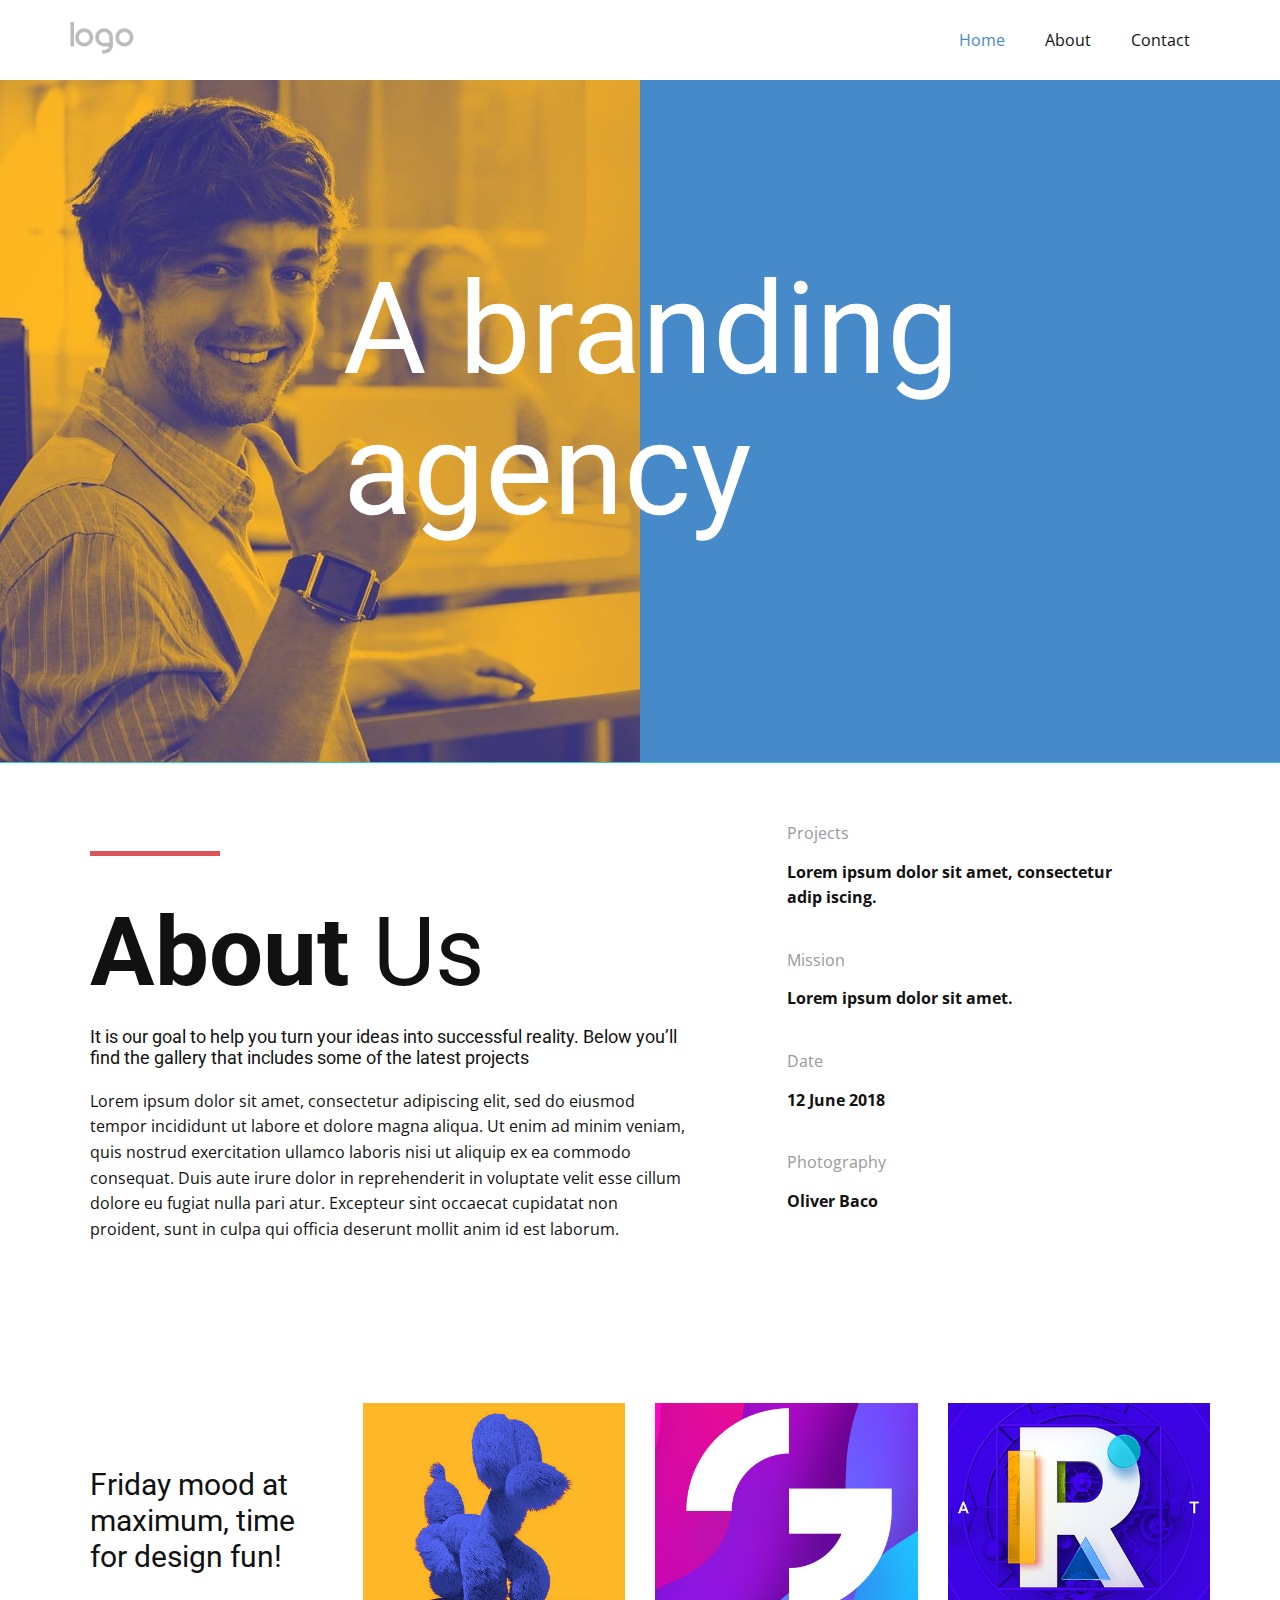
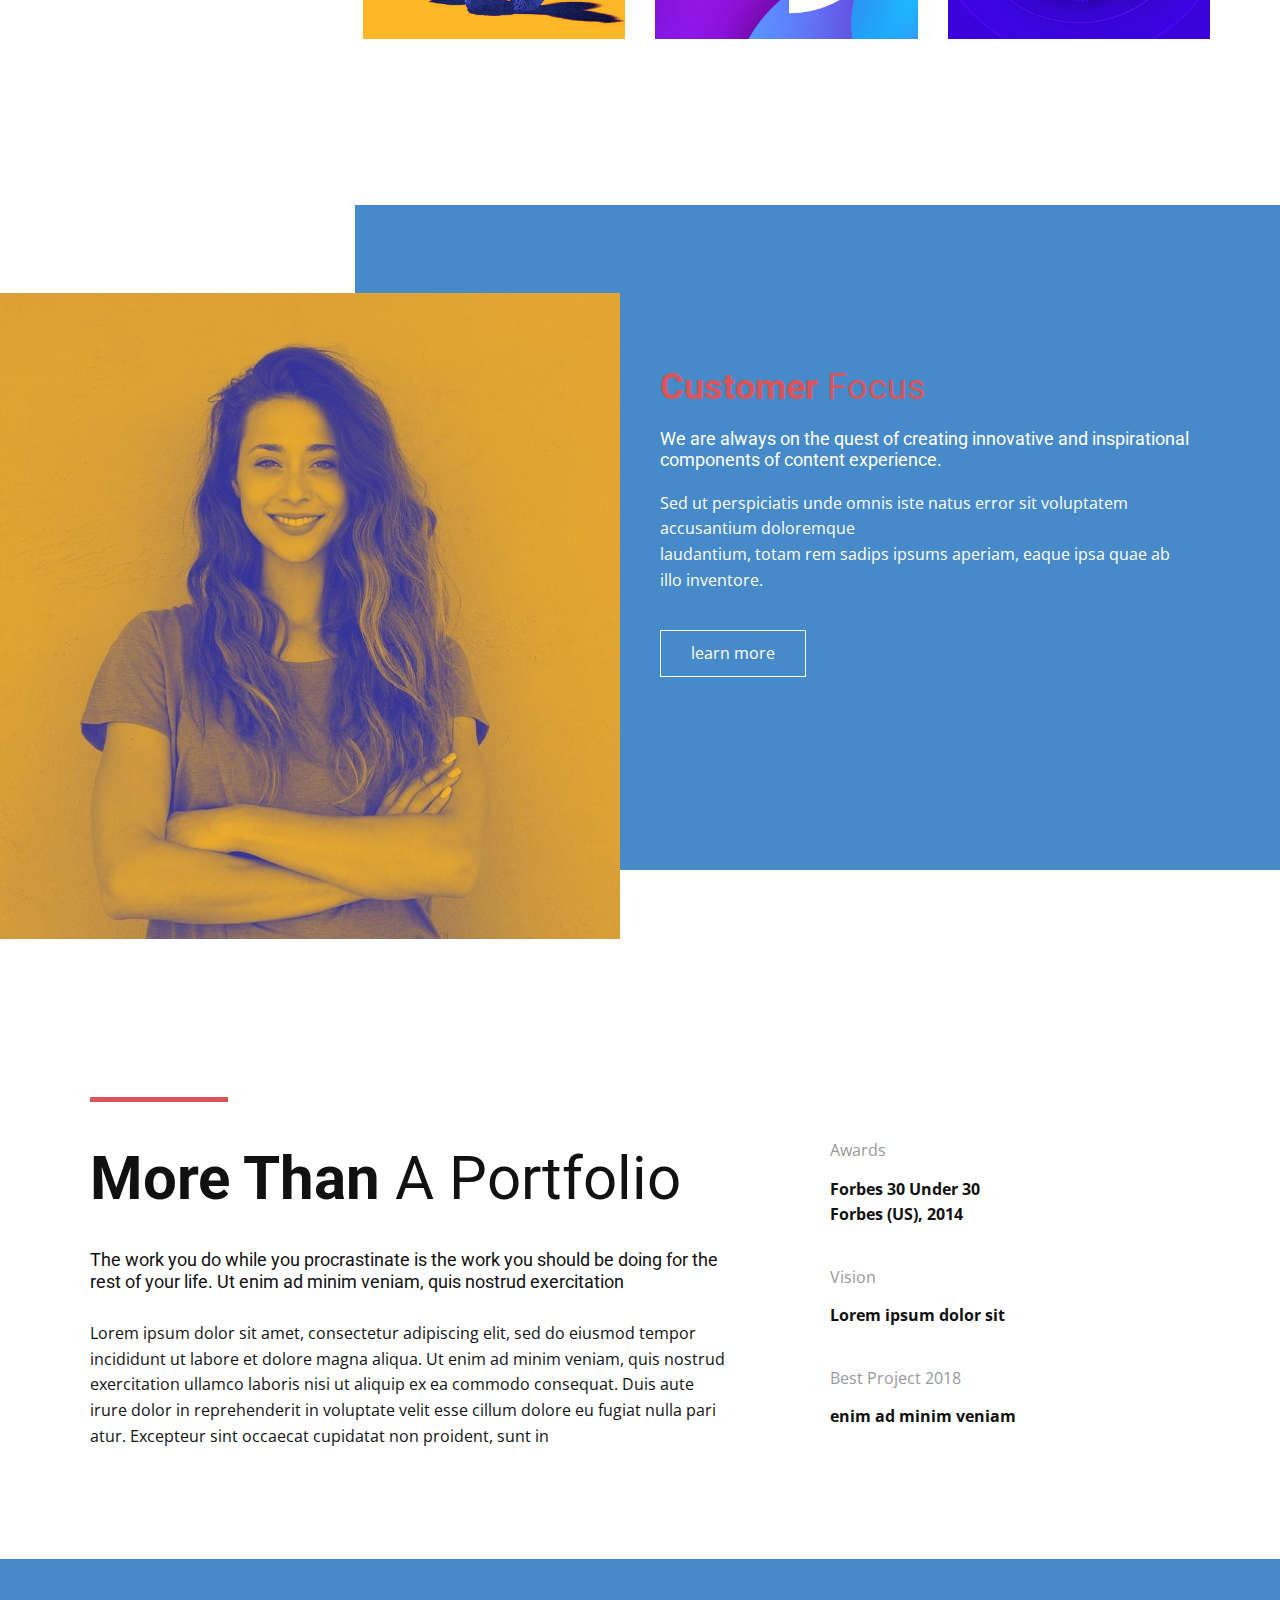
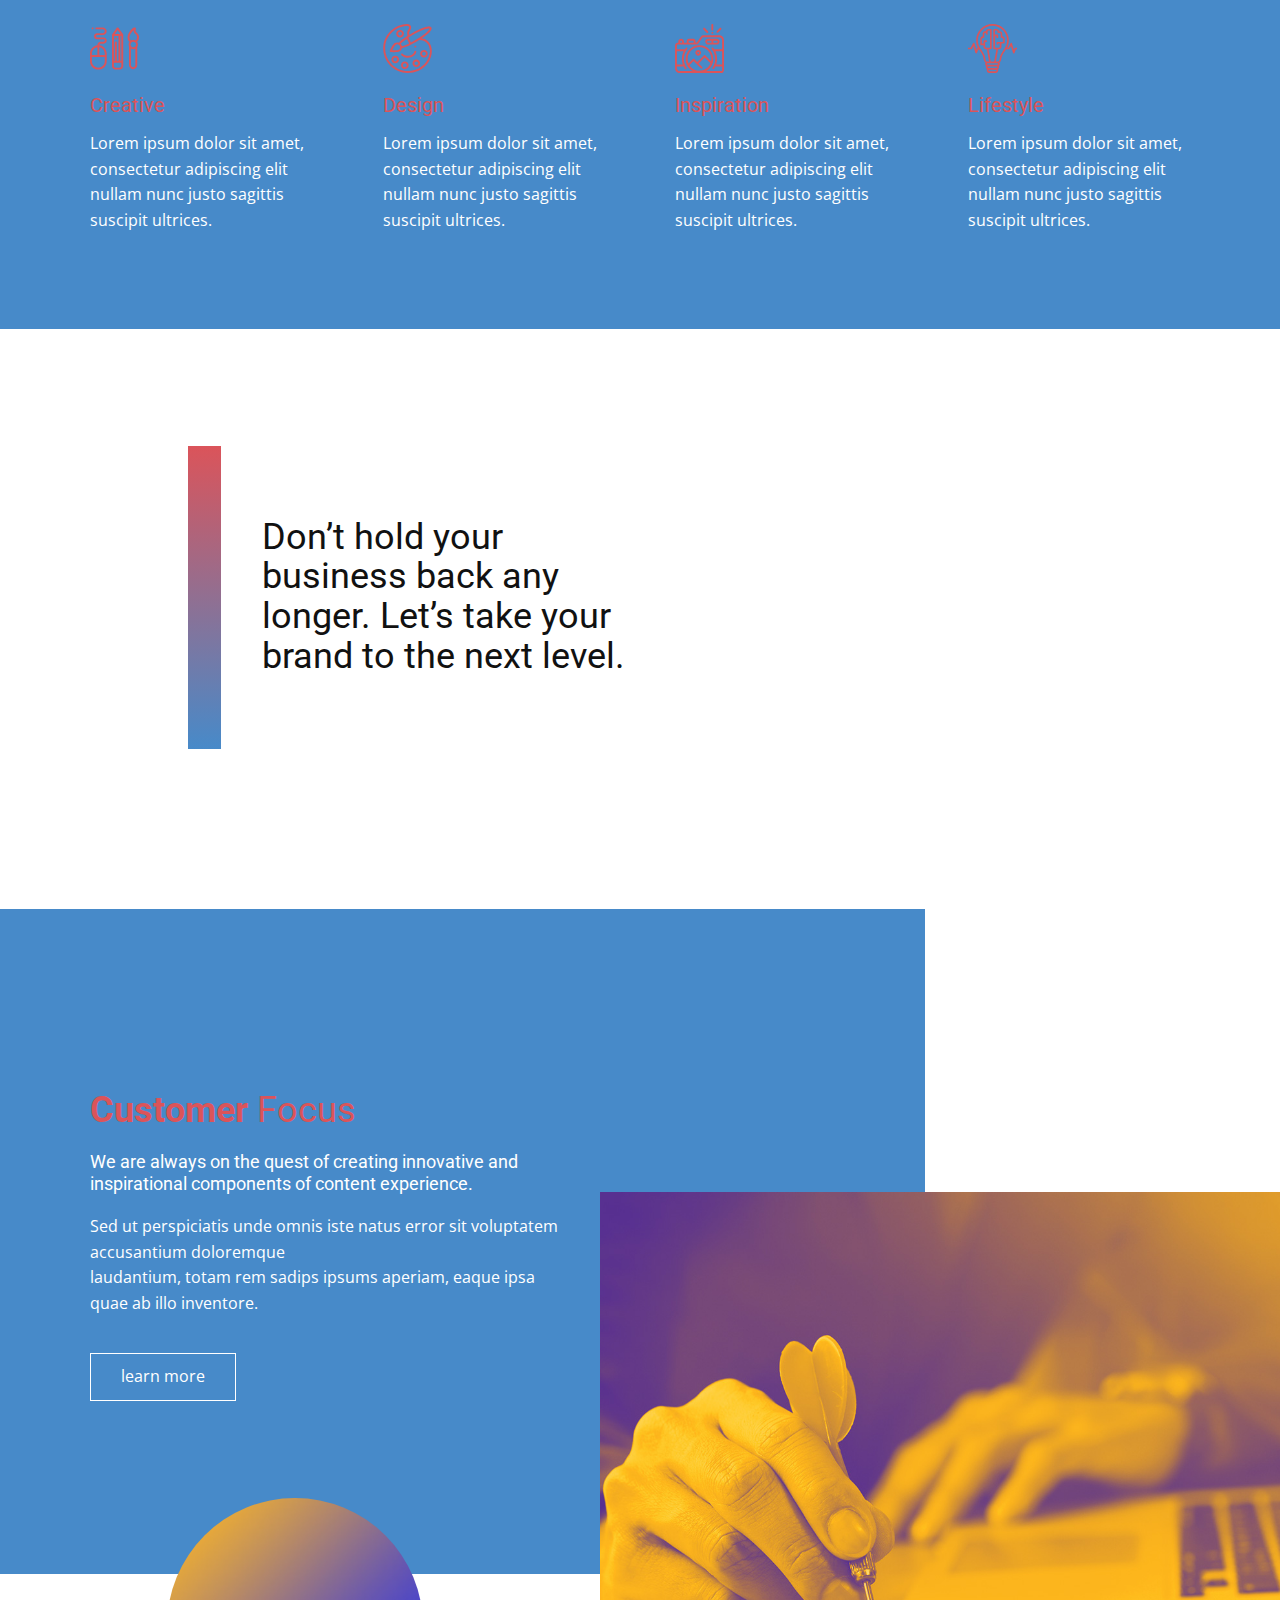
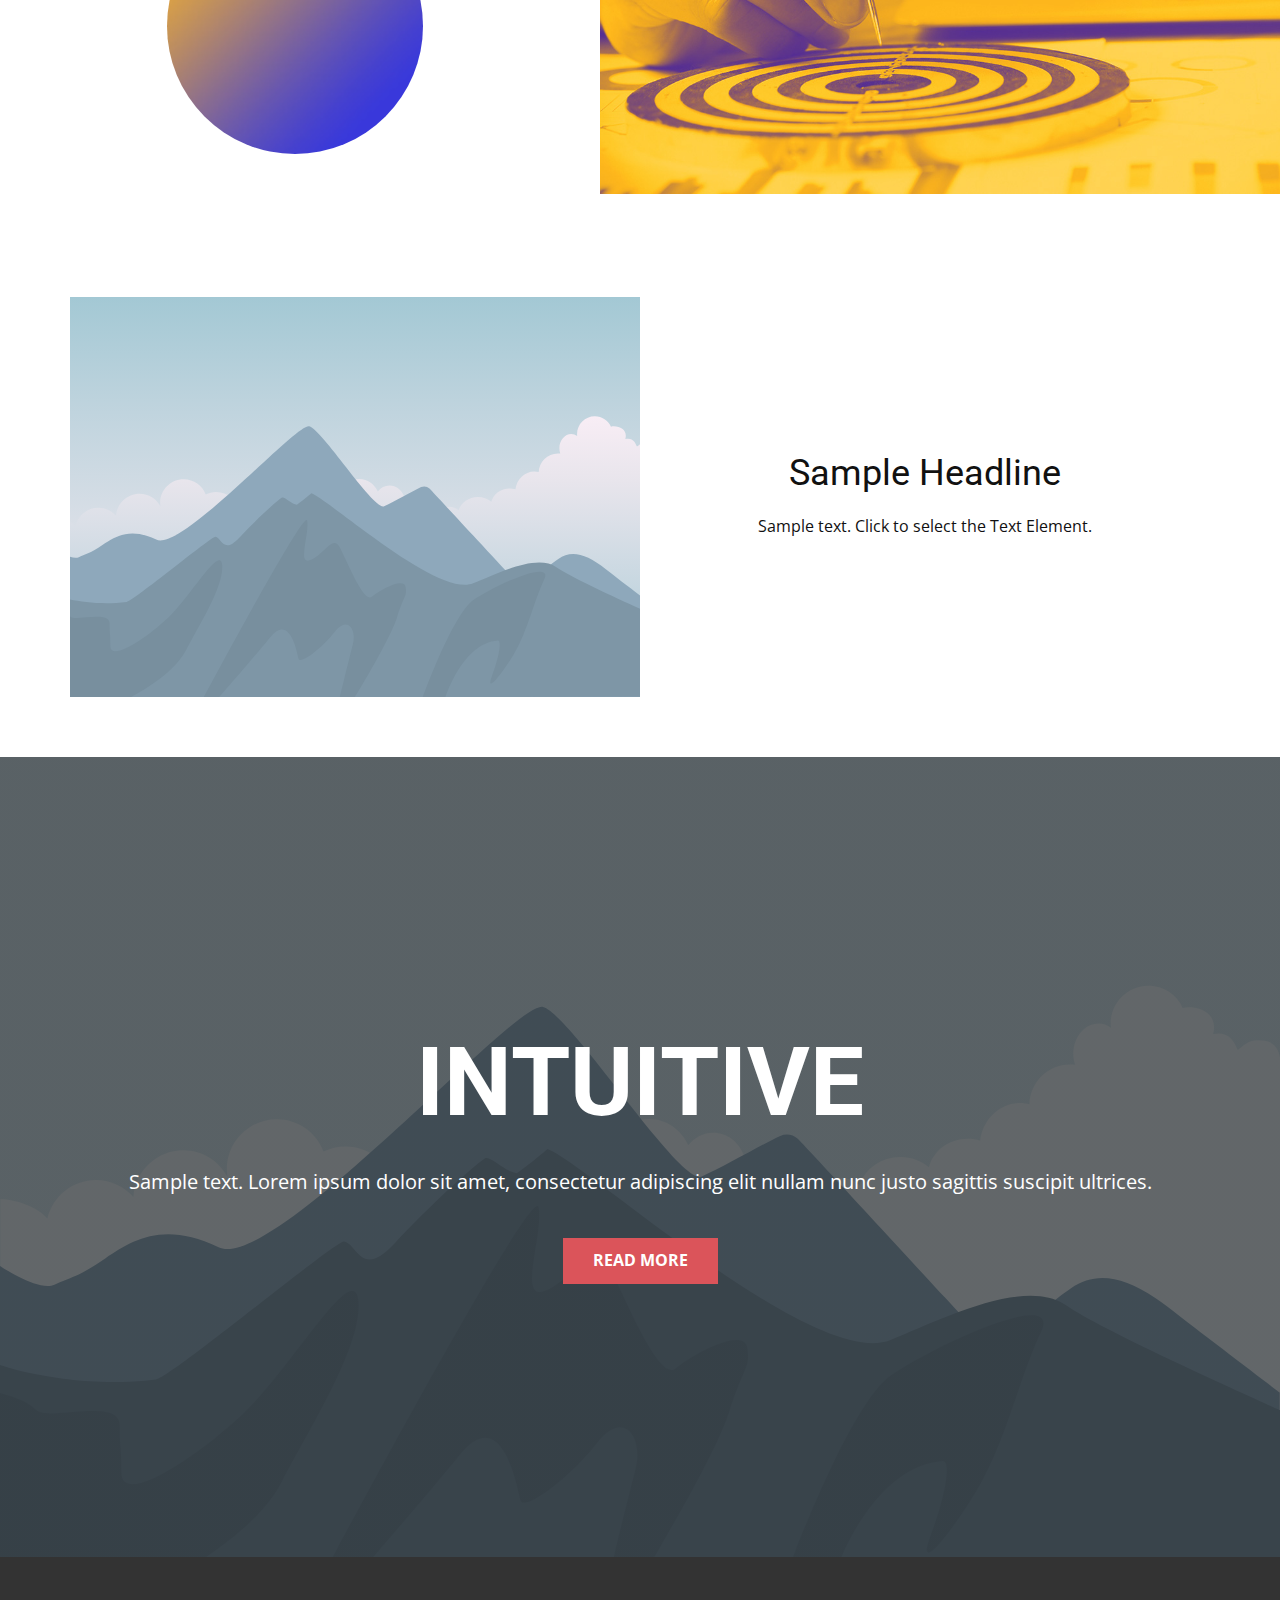
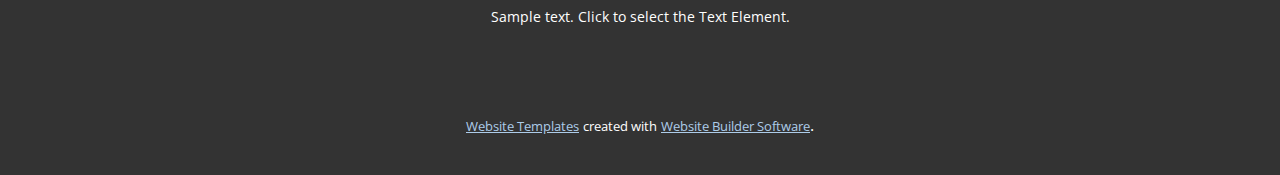
<file: index.html>
<!DOCTYPE html>
<html style="font-size: 16px;" lang="en"><head>
    <meta name="viewport" content="width=device-width, initial-scale=1.0">
    <meta charset="utf-8">
    <meta name="keywords" content="A branding
agency, About Us, Customer Focus, More Than A Portfolio, Don’t hold your
business back any
longer. Let’s take your
brand to the next level., Customer Focus, INTUITIVE">
    <meta name="description" content="">
    <title>Home</title>
    <link rel="stylesheet" href="nicepage.css" media="screen">
<link rel="stylesheet" href="Home.css" media="screen">
    <script class="u-script" type="text/javascript" src="jquery.js" "="" defer=""></script>
    <script class="u-script" type="text/javascript" src="nicepage.js" "="" defer=""></script>
    <meta name="generator" content="Nicepage 4.15.8, nicepage.com">
    <link id="u-theme-google-font" rel="stylesheet" href="https://fonts.googleapis.com/css?family=Roboto:100,100i,300,300i,400,400i,500,500i,700,700i,900,900i|Open+Sans:300,300i,400,400i,500,500i,600,600i,700,700i,800,800i">
    
    
    
    
    
    
    
    
    
    
    
    <script type="application/ld+json">{
		"@context": "http://schema.org",
		"@type": "Organization",
		"name": "",
		"logo": "images/default-logo.png"
}</script>
    <meta name="theme-color" content="#478ac9">
    <meta property="og:title" content="Home">
    <meta property="og:type" content="website">
  </head>
  <body data-home-page="Home.html" data-home-page-title="Home" class="u-body u-xl-mode" data-lang="en"><header class="u-clearfix u-header u-header" id="sec-08b0"><div class="u-clearfix u-sheet u-valign-middle u-sheet-1">
        <a href="https://nicepage.com" class="u-image u-logo u-image-1">
          <img src="images/default-logo.png" class="u-logo-image u-logo-image-1">
        </a>
        <nav class="u-menu u-menu-dropdown u-offcanvas u-menu-1">
          <div class="menu-collapse" style="font-size: 1rem; letter-spacing: 0px;">
            <a class="u-button-style u-custom-left-right-menu-spacing u-custom-padding-bottom u-custom-top-bottom-menu-spacing u-nav-link u-text-active-palette-1-base u-text-hover-palette-2-base" href="#">
              <svg class="u-svg-link" viewBox="0 0 24 24"><use xmlns:xlink="http://www.w3.org/1999/xlink" xlink:href="#menu-hamburger"></use></svg>
              <svg class="u-svg-content" version="1.1" id="menu-hamburger" viewBox="0 0 16 16" x="0px" y="0px" xmlns:xlink="http://www.w3.org/1999/xlink" xmlns="http://www.w3.org/2000/svg"><g><rect y="1" width="16" height="2"></rect><rect y="7" width="16" height="2"></rect><rect y="13" width="16" height="2"></rect>
</g></svg>
            </a>
          </div>
          <div class="u-nav-container">
            <ul class="u-nav u-unstyled u-nav-1"><li class="u-nav-item"><a class="u-button-style u-nav-link u-text-active-palette-1-base u-text-hover-palette-2-base" href="Home.html" style="padding: 10px 20px;">Home</a>
</li><li class="u-nav-item"><a class="u-button-style u-nav-link u-text-active-palette-1-base u-text-hover-palette-2-base" href="About.html" style="padding: 10px 20px;">About</a>
</li><li class="u-nav-item"><a class="u-button-style u-nav-link u-text-active-palette-1-base u-text-hover-palette-2-base" href="Contact.html" style="padding: 10px 20px;">Contact</a>
</li></ul>
          </div>
          <div class="u-nav-container-collapse">
            <div class="u-black u-container-style u-inner-container-layout u-opacity u-opacity-95 u-sidenav">
              <div class="u-inner-container-layout u-sidenav-overflow">
                <div class="u-menu-close"></div>
                <ul class="u-align-center u-nav u-popupmenu-items u-unstyled u-nav-2"><li class="u-nav-item"><a class="u-button-style u-nav-link" href="Home.html">Home</a>
</li><li class="u-nav-item"><a class="u-button-style u-nav-link" href="About.html">About</a>
</li><li class="u-nav-item"><a class="u-button-style u-nav-link" href="Contact.html">Contact</a>
</li></ul>
              </div>
            </div>
            <div class="u-black u-menu-overlay u-opacity u-opacity-70"></div>
          </div>
        </nav>
      </div></header>
    <section class="u-clearfix u-palette-4-base u-section-1" id="carousel_644e">
      <div class="u-clearfix u-expanded-width u-layout-wrap u-layout-wrap-1">
        <div class="u-layout">
          <div class="u-layout-row">
            <div class="u-container-style u-image u-layout-cell u-left-cell u-size-30 u-image-1">
              <div class="u-container-layout"></div>
            </div>
            <div class="u-border-no-bottom u-border-no-left u-border-no-right u-border-no-top u-container-style u-layout-cell u-palette-1-base u-right-cell u-size-30 u-layout-cell-2">
              <div class="u-container-layout"></div>
            </div>
          </div>
        </div>
      </div>
      <div class="u-container-style u-group u-group-1">
        <div class="u-container-layout u-valign-middle-md u-valign-middle-sm u-valign-middle-xs u-container-layout-3">
          <h1 class="u-text u-text-body-alt-color u-title u-text-1">A branding <br>agency
          </h1>
        </div>
      </div>
    </section>
    <section class="u-clearfix u-section-2" id="carousel_e5e9">
      <div class="u-clearfix u-sheet u-sheet-1">
        <div class="u-clearfix u-expanded-width-md u-expanded-width-sm u-expanded-width-xs u-gutter-60 u-layout-wrap u-layout-wrap-1">
          <div class="u-layout">
            <div class="u-layout-row">
              <div class="u-container-style u-layout-cell u-left-cell u-size-37 u-layout-cell-1">
                <div class="u-container-layout u-container-layout-1">
                  <div class="u-border-5 u-border-palette-2-base u-line u-line-horizontal u-line-1"></div>
                  <h1 class="u-text u-text-1"><b>About</b> Us
                  </h1>
                  <h6 class="u-text u-text-2">It is our goal to help you
turn your ideas into successful reality. Below you’ll find the gallery that includes some of the latest projects</h6>
                  <p class="u-text u-text-3">Lorem ipsum dolor sit amet, consectetur adipiscing elit, sed do eiusmod tempor incididunt ut labore et dolore magna aliqua. Ut enim ad minim veniam, quis nostrud exercitation ullamco laboris nisi ut aliquip ex ea commodo consequat. Duis aute irure dolor in reprehenderit in voluptate velit esse cillum dolore eu fugiat nulla pari atur. Excepteur sint occaecat cupidatat non proident, sunt in culpa qui officia deserunt mollit anim id est laborum.</p>
                </div>
              </div>
              <div class="u-align-left u-container-style u-layout-cell u-right-cell u-size-23 u-layout-cell-2">
                <div class="u-container-layout">
                  <p class="u-text u-text-grey-40 u-text-4">Projects</p>
                  <p class="u-text u-text-5">Lorem ipsum dolor sit amet, consectetur adip iscing.</p>
                  <p class="u-text u-text-grey-40 u-text-6">Mission</p>
                  <p class="u-text u-text-7">Lorem ipsum dolor sit amet.</p>
                  <p class="u-text u-text-grey-40 u-text-8">Date</p>
                  <p class="u-text u-text-9">12 June 2018</p>
                  <p class="u-text u-text-grey-40 u-text-10">Photography</p>
                  <p class="u-text u-text-11">Oliver Baco</p>
                </div>
              </div>
            </div>
          </div>
        </div>
      </div>
    </section>
    <section class="u-clearfix u-expanded-width-xs u-section-3" id="carousel_1a1b">
      <div class="u-clearfix u-sheet u-sheet-1">
        <div class="u-clearfix u-expanded-width u-gutter-30 u-layout-wrap u-layout-wrap-1">
          <div class="u-layout">
            <div class="u-layout-row">
              <div class="u-container-style u-layout-cell u-left-cell u-size-15 u-size-30-md u-layout-cell-1">
                <div class="u-container-layout u-valign-middle">
                  <h3 class="u-text u-text-1">Friday mood at maximum, time for design fun!</h3>
                </div>
              </div>
              <div class="u-container-style u-image u-layout-cell u-size-15 u-size-30-md u-image-1">
                <div class="u-container-layout"></div>
              </div>
              <div class="u-container-style u-image u-layout-cell u-size-15 u-size-30-md u-image-2">
                <div class="u-container-layout"></div>
              </div>
              <div class="u-container-style u-image u-layout-cell u-right-cell u-size-15 u-size-30-md u-image-3">
                <div class="u-container-layout"></div>
              </div>
            </div>
          </div>
        </div>
      </div>
    </section>
    <section class="u-clearfix u-section-4" id="carousel_c4e6">
      <div class="u-palette-1-base u-shape u-shape-rectangle u-shape-1"></div>
      <img src="images/766517b9f66e54376a841c2126cf363c.jpeg" alt="" class="u-image u-image-default u-image-1">
      <div class="u-clearfix u-sheet u-sheet-1">
        <div class="u-container-style u-group u-group-1">
          <div class="u-container-layout u-valign-middle-lg u-valign-middle-md u-container-layout-1">
            <h2 class="u-text u-text-palette-2-base u-text-1"><b>Customer</b> Focus
            </h2>
            <h6 class="u-text u-text-body-alt-color u-text-2">We are always on the quest of creating innovative and inspirational components of content experience.</h6>
            <p class="u-text u-text-body-alt-color u-text-3">Sed ut perspiciatis unde omnis iste natus error sit voluptatem accusantium doloremque <br>laudantium, totam rem sadips ipsums aperiam, eaque ipsa quae ab illo inventore. <br>
              <br>
            </p>
            <a href="https://nicepage.one" class="u-border-1 u-border-white u-btn u-button-style u-btn-1">learn more</a>
          </div>
        </div>
      </div>
    </section>
    <section class="u-clearfix u-section-5" id="carousel_cd11">
      <div class="u-clearfix u-sheet u-sheet-1">
        <div class="u-clearfix u-expanded-width u-gutter-60 u-layout-wrap u-layout-wrap-1">
          <div class="u-layout">
            <div class="u-layout-row">
              <div class="u-container-style u-layout-cell u-left-cell u-size-37 u-layout-cell-1">
                <div class="u-container-layout u-valign-middle-lg u-container-layout-1">
                  <div class="u-border-5 u-border-palette-2-base u-line u-line-horizontal u-line-1"></div>
                  <h1 class="u-text u-text-1"><b>More Than </b>A Portfolio
                  </h1>
                  <h6 class="u-text u-text-2">The work you do while you procrastinate is the work you should be doing for the rest of your life. Ut enim ad minim veniam, quis nostrud exercitation</h6>
                  <p class="u-align-left u-text u-text-3">Lorem ipsum dolor sit amet, consectetur adipiscing elit, sed do eiusmod tempor incididunt ut labore et dolore magna aliqua. Ut enim ad minim veniam, quis nostrud exercitation ullamco laboris nisi ut aliquip ex ea commodo consequat. Duis aute irure dolor in reprehenderit in voluptate velit esse cillum dolore eu fugiat nulla pari atur. Excepteur sint occaecat cupidatat non proident, sunt in&nbsp;</p>
                </div>
              </div>
              <div class="u-align-left u-container-style u-layout-cell u-right-cell u-size-23 u-layout-cell-2">
                <div class="u-container-layout u-valign-middle">
                  <p class="u-text u-text-grey-40 u-text-4">Awards</p>
                  <p class="u-text u-text-5">Forbes 30 Under 30 <br>Forbes (US), 2014
                  </p>
                  <p class="u-text u-text-grey-40 u-text-6">Vision</p>
                  <p class="u-text u-text-7">Lorem ipsum dolor sit</p>
                  <p class="u-text u-text-grey-40 u-text-8">Best Project 2018</p>
                  <p class="u-text u-text-9">enim ad minim veniam</p>
                </div>
              </div>
            </div>
          </div>
        </div>
      </div>
    </section>
    <section class="u-clearfix u-palette-1-base u-section-6" id="carousel_0d31">
      <div class="u-clearfix u-sheet u-sheet-1">
        <div class="u-clearfix u-expanded-width u-gutter-30 u-layout-wrap u-layout-wrap-1">
          <div class="u-layout">
            <div class="u-layout-row">
              <div class="u-container-style u-layout-cell u-left-cell u-size-15 u-size-30-md u-layout-cell-1">
                <div class="u-container-layout u-valign-top u-container-layout-1"><span class="u-icon u-icon-circle u-text-palette-2-base u-icon-1"><svg class="u-svg-link" preserveAspectRatio="xMidYMin slice" viewBox="0 0 512.001 512.001" style=""><use xmlns:xlink="http://www.w3.org/1999/xlink" xlink:href="#svg-9ffc"></use></svg><svg class="u-svg-content" viewBox="0 0 512.001 512.001" x="0px" y="0px" id="svg-9ffc" style="enable-background:new 0 0 512.001 512.001;"><g><g><path d="M345.415,107.168l-48.764-67.723c-1.879-2.61-4.899-4.157-8.115-4.157s-6.236,1.547-8.115,4.157l-48.764,67.723    c-1.226,1.702-1.885,3.746-1.885,5.843v1.597v324.514c0,20.634,16.787,37.421,37.421,37.421h42.685    c20.635,0,37.422-16.787,37.422-37.421V114.608v-1.597C347.3,110.914,346.641,108.869,345.415,107.168z M288.536,62.402    l30.391,42.206h-60.781L288.536,62.402z M249.772,124.608h47.48v259.016h-17.435v-191.01c0.001-5.524-4.476-10.001-9.999-10.001    c-5.522,0-10,4.477-10,10v191.01h-10.046V124.608z M327.3,439.121c0,9.606-7.815,17.421-17.422,17.421h-42.685    c-9.605,0-17.421-7.815-17.421-17.421v-35.498H327.3V439.121z M327.3,383.624h-10.047V124.608H327.3V383.624z"></path>
</g>
</g><g><g><path d="M279.62,150.5c-0.13-0.63-0.32-1.26-0.57-1.87c-0.25-0.6-0.56-1.18-0.92-1.72c-0.36-0.55-0.78-1.06-1.24-1.52    c-0.46-0.46-0.97-0.88-1.52-1.25c-0.54-0.36-1.12-0.66-1.73-0.91c-0.6-0.25-1.229-0.45-1.87-0.58c-1.29-0.25-2.62-0.25-3.91,0    c-0.63,0.13-1.26,0.33-1.869,0.58c-0.601,0.25-1.181,0.55-1.721,0.91c-0.55,0.37-1.06,0.79-1.52,1.25    c-0.46,0.46-0.88,0.97-1.25,1.52c-0.36,0.54-0.67,1.12-0.92,1.72c-0.25,0.61-0.44,1.24-0.57,1.87c-0.13,0.65-0.19,1.31-0.19,1.96    c0,2.63,1.07,5.21,2.931,7.07c1.859,1.86,4.439,2.93,7.069,2.93c0.65,0,1.311-0.07,1.95-0.2c0.641-0.13,1.271-0.32,1.87-0.57    c0.61-0.25,1.19-0.56,1.73-0.92c0.55-0.36,1.06-0.78,1.52-1.24c0.46-0.46,0.88-0.97,1.24-1.52c0.36-0.54,0.67-1.12,0.92-1.73    c0.25-0.6,0.44-1.23,0.57-1.87c0.13-0.64,0.199-1.3,0.199-1.95C279.819,151.81,279.75,151.15,279.62,150.5z"></path>
</g>
</g><g><g><path d="M97.265,222.573l-0.003-1.524c0.001-7.881,6.413-14.293,14.294-14.293c0.141,0,0.282-0.003,0.423-0.009l30.46-1.289    c17.787-0.125,32.22-14.634,32.22-32.451c0-17.894-14.558-32.451-32.451-32.451H74.151c-6.865,0-12.451-5.586-12.451-12.452    c0-3.322,1.31-6.441,3.688-8.782c2.281-2.247,5.263-3.477,8.413-3.477c0.116,0,0.234,0.003,0.35,0.003l59.547-0.002    c22.21,0,40.278-18.07,40.278-40.28c0-22.21-18.069-40.279-40.279-40.279H65.959c-5.522,0-10,4.477-10,10s4.478,10,10,10h67.738    c11.182,0,20.279,9.097,20.279,20.279s-9.097,20.279-20.278,20.28l-59.476,0.002c-8.566-0.118-16.708,3.159-22.864,9.22    C45.13,111.2,41.7,119.38,41.7,128.105c0,17.894,14.558,32.452,32.451,32.452h68.056c6.865,0,12.451,5.585,12.451,12.451    c0,6.866-5.586,12.452-12.451,12.452c-0.141,0-0.282,0.003-0.423,0.009l-30.457,1.289c-18.805,0.123-34.064,15.459-34.064,34.312    l0.003,1.509C33.839,227.564,0,264.543,0,309.284v80.144c0,48.129,39.156,87.285,87.285,87.285    c48.129,0,87.285-39.156,87.285-87.285v-80.144C174.57,264.53,140.711,227.541,97.265,222.573z M20,309.284    c0-33.705,24.908-61.7,57.285-66.544v81.562H20V309.284z M154.57,389.428c0,37.101-30.184,67.285-67.285,67.285    C50.184,456.713,20,426.529,20,389.428v-45.125h134.57V389.428z M154.57,324.302H97.285V242.74    c32.377,4.844,57.285,32.839,57.285,66.544V324.302z"></path>
</g>
</g><g><g><path d="M37.259,43.33c-0.13-0.63-0.32-1.26-0.57-1.87c-0.25-0.6-0.56-1.18-0.92-1.72c-0.359-0.55-0.779-1.06-1.239-1.52    c-1.86-1.86-4.44-2.93-7.07-2.93s-5.21,1.07-7.07,2.93c-0.46,0.46-0.88,0.97-1.24,1.52c-0.369,0.54-0.67,1.12-0.92,1.72    c-0.26,0.61-0.449,1.24-0.58,1.87c-0.13,0.65-0.189,1.31-0.189,1.96c0,0.65,0.06,1.31,0.189,1.95c0.13,0.64,0.32,1.27,0.579,1.87    c0.25,0.61,0.551,1.19,0.92,1.73c0.36,0.55,0.78,1.06,1.24,1.52c0.46,0.46,0.97,0.88,1.521,1.24c0.54,0.36,1.12,0.67,1.72,0.92    c0.61,0.25,1.24,0.44,1.88,0.57c0.64,0.13,1.3,0.2,1.95,0.2c2.63,0,5.21-1.07,7.07-2.93c0.46-0.46,0.88-0.97,1.239-1.52    c0.36-0.54,0.67-1.12,0.92-1.73c0.25-0.6,0.44-1.23,0.57-1.87s0.2-1.3,0.2-1.95C37.459,44.64,37.389,43.98,37.259,43.33z"></path>
</g>
</g><g><g><path d="M511.925,135.068c-1.105-23.597-12.992-35.276-22.544-44.66c-10.334-10.154-16.572-16.283-10.682-36.37    c2.667-9.094-1.006-13.869-3.434-15.906c-3.021-2.534-8.412-4.668-16.952-0.441c-11.065,5.478-27.86,21.583-40.842,39.162    c-11.919,16.141-25.896,40.311-24.796,63.799c0.823,17.564,8.27,33.669,20.427,44.997c-6.008,8.108-9.569,18.133-9.569,28.976    c0,6.879,1.402,13.436,3.952,19.388v195.423c0,23.785,19.351,43.135,43.135,43.135s43.135-19.35,43.135-43.135V240.471    c4.662-7.509,7.325-16.371,7.325-25.846c0.001-10.713-3.479-20.623-9.356-28.678C505.285,173.36,512.848,154.791,511.925,135.068z     M473.755,429.435c0.001,12.757-10.377,23.135-23.134,23.135c-12.757,0-23.135-10.378-23.135-23.135V256.676    c5.193,3.042,11.032,5.174,17.333,6.147c0.505,0.078,1.015,0.117,1.525,0.117h11.926c0.511,0,1.021-0.039,1.525-0.117    c0.659-0.102,1.315-0.22,1.968-0.349c0.417-0.081,0.828-0.175,1.241-0.266c0.178-0.04,0.357-0.078,0.535-0.12    c3.59-0.838,7.008-2.057,10.216-3.61V429.435z M465.824,240.009c-0.043,0.021-0.084,0.043-0.125,0.065    c-0.288,0.153-0.579,0.299-0.873,0.443c-0.139,0.068-0.279,0.134-0.42,0.2c-0.224,0.105-0.449,0.207-0.675,0.306    c-0.213,0.093-0.428,0.182-0.643,0.27c-0.175,0.071-0.349,0.143-0.525,0.211c-0.267,0.103-0.537,0.199-0.807,0.294    c-0.14,0.049-0.279,0.1-0.42,0.147c-0.305,0.101-0.612,0.195-0.92,0.286c-0.117,0.035-0.233,0.072-0.351,0.106    c-0.336,0.095-0.675,0.18-1.015,0.262c-0.096,0.023-0.19,0.05-0.286,0.072c-0.437,0.101-0.876,0.192-1.318,0.272h-10.273    c-0.01-0.002-0.02-0.004-0.03-0.006c-0.483-0.087-0.96-0.191-1.435-0.303c-0.19-0.045-0.378-0.094-0.567-0.143    c-0.283-0.073-0.565-0.15-0.845-0.232c-0.236-0.069-0.473-0.137-0.707-0.212c-0.177-0.056-0.352-0.119-0.528-0.179    c-11.41-3.904-19.525-14.855-19.525-27.242c0-9.274,4.415-17.532,11.248-22.798c0.263-0.203,0.53-0.4,0.799-0.593    c0.46-0.33,0.93-0.647,1.41-0.95c0.21-0.133,0.421-0.265,0.634-0.392c0.663-0.395,1.342-0.765,2.038-1.107    c0.068-0.034,0.136-0.07,0.204-0.103c0.403-0.194,0.812-0.379,1.225-0.555c0.068-0.029,0.137-0.054,0.205-0.082    c0.718-0.299,1.451-0.567,2.197-0.808c0.231-0.074,0.462-0.144,0.695-0.212c0.505-0.149,1.016-0.283,1.533-0.405    c0.394-0.092,0.79-0.179,1.189-0.254c0.271-0.052,0.542-0.102,0.815-0.146c0.626-0.099,1.257-0.181,1.894-0.239    c0.172-0.016,0.346-0.027,0.519-0.04c0.719-0.053,1.441-0.09,2.17-0.09c0.74,0,1.471,0.039,2.199,0.093    c0.172,0.013,0.345,0.023,0.516,0.039c0.638,0.059,1.27,0.143,1.897,0.243c0.283,0.046,0.564,0.097,0.845,0.151    c0.402,0.076,0.801,0.166,1.198,0.26c0.522,0.124,1.039,0.261,1.549,0.413c0.212,0.063,0.424,0.129,0.635,0.197    c0.717,0.232,1.422,0.491,2.113,0.776c0.102,0.042,0.205,0.082,0.306,0.125c1.212,0.517,2.38,1.117,3.5,1.789    c0.248,0.149,0.492,0.305,0.736,0.462c0.452,0.29,0.895,0.591,1.329,0.905c0.303,0.22,0.603,0.446,0.899,0.679    c6.72,5.272,11.05,13.458,11.05,22.642C481.083,225.406,474.939,235.102,465.824,240.009z M476.815,172.457    c-0.217-0.126-0.444-0.233-0.662-0.356c-0.522-0.294-1.052-0.577-1.586-0.852c-0.273-0.14-0.544-0.285-0.82-0.42    c-1.781-0.875-3.624-1.639-5.518-2.295c-0.105-0.036-0.209-0.071-0.314-0.107c-0.948-0.321-1.908-0.618-2.881-0.881    c-0.004-0.001-0.008-0.002-0.013-0.004c-1.971-0.533-3.99-0.942-6.051-1.225c-0.188-0.026-0.377-0.048-0.565-0.072    c-0.796-0.1-1.597-0.18-2.404-0.24c-0.241-0.018-0.481-0.04-0.722-0.055c-0.984-0.059-1.973-0.099-2.971-0.099    c-0.988,0-1.967,0.039-2.941,0.097c-0.233,0.014-0.465,0.036-0.698,0.053c-0.799,0.059-1.593,0.137-2.381,0.235    c-0.185,0.023-0.369,0.045-0.554,0.071c-3.052,0.413-6.014,1.11-8.862,2.063c-0.081,0.027-0.161,0.054-0.241,0.082    c-0.902,0.307-1.794,0.637-2.672,0.995c-0.073,0.03-0.147,0.057-0.22,0.087c-0.916,0.379-1.82,0.78-2.708,1.212    c-0.193,0.094-0.381,0.198-0.573,0.294c-0.607,0.305-1.208,0.62-1.8,0.95c-0.173,0.096-0.353,0.179-0.525,0.277    c-9.196-7.825-14.872-19.585-15.479-32.55c-0.672-14.336,7.732-33.957,23.056-53.832c7.681-9.962,15.081-17.483,20.938-22.594    c-1.659,21.363,9.464,32.292,18.717,41.383c8.502,8.353,15.844,15.566,16.582,31.329    C492.622,150.413,486.927,163.855,476.815,172.457z"></path>
</g>
</g></svg></span>
                  <h5 class="u-text u-text-palette-2-base u-text-1">Creative</h5>
                  <p class="u-text u-text-2">Lorem ipsum dolor sit amet, consectetur adipiscing elit nullam nunc justo sagittis suscipit ultrices.</p>
                </div>
              </div>
              <div class="u-container-style u-layout-cell u-size-15 u-size-30-md u-layout-cell-2">
                <div class="u-container-layout u-valign-top u-container-layout-2"><span class="u-icon u-icon-circle u-text-palette-2-base u-icon-2"><svg class="u-svg-link" preserveAspectRatio="xMidYMin slice" viewBox="0 0 512 512" style=""><use xmlns:xlink="http://www.w3.org/1999/xlink" xlink:href="#svg-3c55"></use></svg><svg class="u-svg-content" viewBox="0 0 512 512" x="0px" y="0px" id="svg-3c55" style="enable-background:new 0 0 512 512;"><g><g><circle cx="337.921" cy="236" r="10"></circle>
</g>
</g><g><g><path d="M339.637,278.848c-5.459-0.811-10.548,2.964-11.357,8.427c-2.733,18.455-18.333,33.761-41.729,40.945    c-25.007,7.679-59.718,5.105-80.893-17.954c-3.736-4.068-10.062-4.336-14.129-0.602c-4.068,3.736-4.337,10.062-0.602,14.129    c12.258,13.349,28.907,22.447,48.147,26.31c6.794,1.364,13.842,2.041,20.936,2.041c10.958,0,22.024-1.615,32.412-4.805    c30.95-9.503,51.751-30.861,55.642-57.134C348.873,284.742,345.1,279.657,339.637,278.848z"></path>
</g>
</g><g><g><path d="M478.626,190.411c-18.176-21.071-43.262-34.733-73.458-40.22c28.91-19.51,53.846-38.926,71.626-55.868    c27.109-25.831,36.199-43.983,28.609-57.122c-8.446-14.634-32.827-14.533-76.733,0.321    c-37.097,12.55-83.311,34.347-130.127,61.377c-8.087,4.668-16.098,9.448-23.936,14.265c-5.813-16.417-1.979-35.17,10.847-51.431    c9.607-12.18,11.752-27.65,5.599-40.375C284.603,8.021,270.447,0.036,253.162,0h-0.47c-61.006,0-120.677,24.071-168.02,67.779    C37.27,111.541,8.25,169.473,2.958,230.902c-6.367,73.98,17.281,144.314,66.586,198.045C117.978,481.729,186.643,512,257.932,512    c38.38,0,74.41-7.022,107.087-20.873c29.88-12.665,56.414-30.749,78.866-53.752c20.817-21.329,37.23-45.882,48.783-72.979    c10.994-25.784,17-53.108,17.372-79.017C510.581,247.701,499.718,214.862,478.626,190.411z M275.776,135.988    c10.584-6.675,21.607-13.326,32.766-19.768c43.286-24.992,86.39-45.577,121.373-57.964c38.51-13.635,54.277-12.745,57.953-10.985    c-0.318,2.327-3.208,12.68-28.479,35.952c-21.102,19.433-51.917,42.286-86.768,64.349c-11.017,6.977-22.483,13.911-34.078,20.607    c-15.985,9.226-31.958,17.853-47.635,25.752c-3.128-9.129-7.137-17.988-12.016-26.44c-4.729-8.191-10.214-15.881-16.345-22.996    C266.886,141.651,271.301,138.807,275.776,135.988z M272.79,202.802c-28.237,13.391-54.147,23.6-74.838,29.522    c-1.077-5.173-2.971-10.173-5.658-14.831c-2.547-4.415-5.742-8.362-9.435-11.766c15.49-14.949,37.292-32.269,62.964-49.988    c5.96,6.661,11.244,13.947,15.749,21.75C266.231,185.559,269.981,194.047,272.79,202.802z M490.042,285.092    C488.616,384.6,399.469,492,257.932,492c-65.702,0-128.995-27.91-173.651-76.574c-45.473-49.554-67.276-114.477-61.396-182.808    C32.984,115.38,136.075,20,252.692,20h0.449c9.567,0.02,16.823,3.688,19.906,10.065c2.835,5.862,1.603,13.07-3.297,19.282    c-18.023,22.85-22.543,50.953-12.36,74.648c-5.361,3.454-10.63,6.923-15.721,10.364c-0.024,0.016-0.048,0.032-0.071,0.048    c-31.799,21.457-58.651,42.8-76.517,60.761c-13.55-4.631-28.438-3.281-41.092,4.023c-20.776,12.001-48.056,67.926-53.313,79.015    c-1.408,2.968-1.267,6.439,0.375,9.284c1.643,2.845,4.578,4.702,7.852,4.968c5.527,0.448,21.222,1.58,38.691,1.58    c21.198,0,45.006-1.668,56.396-8.247c12.338-7.122,20.89-19.022,23.852-32.702c24.523-6.437,56.564-19.03,91.266-35.937    c19.443-9.463,39.439-20.112,59.435-31.652c10.143-5.858,20.171-11.897,29.917-17.988c0.059,0.003,0.116,0.012,0.175,0.014    C461.984,169.916,490.835,229.824,490.042,285.092z M178.942,244.37c-0.64,10.057-6.228,19.065-14.952,24.101    c-9.457,5.463-41.945,6.199-68.62,4.979c12.275-23.704,29.154-51.47,38.621-56.938c8.938-5.16,19.744-5.386,28.912-0.603    c5.039,2.624,9.211,6.627,12.067,11.578C177.941,232.637,179.314,238.475,178.942,244.37z"></path>
</g>
</g><g><g><path d="M177.922,61.84c-22.056,0-40,17.944-40,40c0,22.056,17.944,40,40,40c22.056,0,40-17.944,40-40    C217.922,79.784,199.978,61.84,177.922,61.84z M177.922,121.84c-11.028,0-20-8.972-20-20c0-11.028,8.972-20,20-20s20,8.972,20,20    C197.922,112.868,188.95,121.84,177.922,121.84z"></path>
</g>
</g><g><g><path d="M127.922,330.55c-22.056,0-40,17.944-40,40c0,22.056,17.944,40,40,40c22.056,0,40-17.944,40-40    C167.922,348.494,149.978,330.55,127.922,330.55z M127.922,390.55c-11.028,0-20-8.972-20-20s8.972-20,20-20s20,8.972,20,20    S138.95,390.55,127.922,390.55z"></path>
</g>
</g><g><g><path d="M227.922,390.55c-22.056,0-40,17.944-40,40c0,22.056,17.944,40,40,40c22.056,0,40-17.944,40-40    C267.922,408.494,249.978,390.55,227.922,390.55z M227.922,450.55c-11.028,0-20-8.972-20-20s8.972-20,20-20s20,8.972,20,20    S238.95,450.55,227.922,450.55z"></path>
</g>
</g><g><g><path d="M347.922,370.55c-22.056,0-40,17.944-40,40c0,22.056,17.944,40,40,40c22.056,0,40-17.944,40-40    C387.922,388.494,369.978,370.55,347.922,370.55z M347.922,430.55c-11.028,0-20-8.972-20-20s8.972-20,20-20s20,8.972,20,20    S358.95,430.55,347.922,430.55z"></path>
</g>
</g><g><g><path d="M427.922,270.55c-22.056,0-40,17.944-40,40c0,22.056,17.944,40,40,40c22.056,0,40-17.944,40-40    C467.922,288.494,449.978,270.55,427.922,270.55z M427.922,330.55c-11.028,0-20-8.972-20-20s8.972-20,20-20s20,8.972,20,20    S438.95,330.55,427.922,330.55z"></path>
</g>
</g></svg></span>
                  <h5 class="u-text u-text-palette-2-base u-text-3">Design</h5>
                  <p class="u-text u-text-4">Lorem ipsum dolor sit amet, consectetur adipiscing elit nullam nunc justo sagittis suscipit ultrices.</p>
                </div>
              </div>
              <div class="u-container-style u-layout-cell u-size-15 u-size-30-md u-layout-cell-3">
                <div class="u-container-layout u-valign-top u-container-layout-3"><span class="u-icon u-icon-circle u-text-palette-2-base u-icon-3"><svg class="u-svg-link" preserveAspectRatio="xMidYMin slice" viewBox="0 0 512 512" style=""><use xmlns:xlink="http://www.w3.org/1999/xlink" xlink:href="#svg-1c9c"></use></svg><svg class="u-svg-content" viewBox="0 0 512 512" id="svg-1c9c"><path d="m462 118h-165.578125c-9.714844 0-18.867187 4.730469-24.484375 12.660156l-42.617188 60.171875c-1.875 2.644531-4.925781 4.21875-8.164062 4.21875h-6.320312v-16.613281c0-12.898438-10.496094-23.394531-23.398438-23.394531h-45.542969c-12.898437 0-23.394531 10.496093-23.394531 23.394531v16.613281h-28.5v-10.007812c0-16.542969-13.457031-30-30-30s-30 13.457031-30 30v10.007812h-4c-16.542969 0-30 13.460938-30 30v236.949219c0 27.570312 22.429688 50 50 50h432c16.542969 0 30-13.457031 30-30v-314c0-27.570312-22.429688-50-50-50zm-319.5 60.4375c0-1.871094 1.523438-3.394531 3.394531-3.394531h45.542969c1.871094 0 3.398438 1.523437 3.398438 3.394531v16.605469h-52.335938zm-88.5 6.605469c0-5.515625 4.484375-10 10-10s10 4.484375 10 10v10h-20zm438 238.957031h-61.703125c6.398437-18.859375 9.703125-38.742188 9.703125-59 0-28.171875-6.5625-55.925781-18.867188-81h70.867188zm-472-140h70.871094c-12.304688 25.082031-18.871094 52.847656-18.871094 81 0 20.261719 3.304688 40.140625 9.703125 59h-61.703125zm357.578125 105.433594-61.433594-61.429688c-1.875-1.875-4.417969-2.929687-7.070312-2.929687-2.652344 0-5.195313 1.054687-7.070313 2.929687l-69.679687 69.679688-31.394531-31.398438c-3.90625-3.902344-10.238282-3.902344-14.144532 0l-45.582031 45.582032c-5.925781-14.46875-9.203125-30.289063-9.203125-46.867188 0-68.375 55.625-124 124-124s124 55.625 124 124c0 8.363281-.835938 16.53125-2.421875 24.433594zm-183.722656-1.933594 76.15625 76.15625c1.953125 1.953125 4.511719 2.929688 7.070312 2.929688 2.558594 0 5.117188-.976563 7.070313-2.929688 3.90625-3.90625 3.90625-10.238281 0-14.144531l-37.6875-37.6875 62.609375-62.609375 61.988281 61.992187c-18.359375 45.554688-63.011719 77.792969-115.0625 77.792969-44.316406 0-83.273438-23.375-105.203125-58.4375zm288.144531 104.5h-158.183594c45.300782-24.289062 76.183594-72.101562 76.183594-127 0-79.402344-64.597656-144-144-144s-144 64.597656-144 144c0 54.898438 30.882812 102.710938 76.183594 127h-138.183594c-16.542969 0-30-13.457031-30-30v-18h69.828125c3.925781 8.21875 8.480469 16.179688 13.644531 23.820312 1.933594 2.855469 5.085938 4.398438 8.292969 4.398438 1.929687 0 3.875-.558594 5.59375-1.71875 4.574219-3.09375 5.777344-9.308594 2.683594-13.882812-5.679688-8.398438-10.527344-17.234376-14.519531-26.402344-.039063-.105469-.085938-.203125-.132813-.304688-8.8125-20.363281-13.390625-42.371094-13.390625-64.910156 0-37.183594 12.84375-73.625 36.160156-102.613281 3.460938-4.300781 2.777344-10.597657-1.523437-14.058594-4.304688-3.460937-10.597657-2.78125-14.0625 1.523437-3.664063 4.554688-7.089844 9.285157-10.289063 14.148438h-82.285156v-38.949219c0-5.515625 4.484375-10 10-10h191.15625c9.714844 0 18.867188-4.730469 24.480469-12.660156l42.621093-60.171875c1.871094-2.644531 4.921876-4.21875 8.160157-4.21875h165.582031c16.542969 0 30 13.457031 30 30v96h-82.285156c-3.414063-5.195312-7.089844-10.230469-11.039063-15.074219-3.488281-4.28125-9.789062-4.921875-14.070312-1.433593-4.28125 3.488281-4.921875 9.789062-1.433594 14.070312 23.75 29.140625 36.828125 65.875 36.828125 103.4375 0 22.585938-4.601562 44.640625-13.453125 65.042969-.015625.027343-.027344.058593-.039063.085937-3.957031 9.101563-8.753906 17.878906-14.371093 26.226563-3.085938 4.578125-1.871094 10.792969 2.707031 13.878906 1.714844 1.152344 3.65625 1.707031 5.578125 1.707031 3.214844 0 6.371094-1.550781 8.304687-4.417968 5.082032-7.546876 9.566407-15.410157 13.441407-23.523438h69.832031v38c0 5.515625-4.484375 10-10 10zm0 0"></path><path d="m465.667969 185.042969c0-16.542969-13.457031-30-30-30h-89.667969c-16.542969 0-30 13.457031-30 30s13.457031 30 30 30h89.667969c16.542969 0 30-13.460938 30-30zm-20 0c0 5.511719-4.488281 10-10 10h-34.835938v-20h34.835938c5.511719 0 10 4.484375 10 10zm-109.667969 0c0-5.515625 4.484375-10 10-10h34.832031v20h-34.832031c-5.515625 0-10-4.488281-10-10zm0 0"></path><path d="m242.332031 271.667969c-16.542969 0-30 13.457031-30 30s13.457031 30 30 30 30-13.457031 30-30-13.457031-30-30-30zm0 40c-5.511719 0-10-4.488281-10-10 0-5.515625 4.488281-10 10-10 5.515625 0 10 4.484375 10 10 0 5.511719-4.484375 10-10 10zm0 0"></path><path d="m389.988281 68.332031c5.523438 0 10-4.476562 10-10v-48.332031c0-5.523438-4.476562-10-10-10-5.519531 0-10 4.476562-10 10v48.332031c0 5.523438 4.480469 10 10 10zm0 0"></path><path d="m389.988281 83c-2.628906 0-5.210937 1.070312-7.066406 2.929688-1.863281 1.859374-2.933594 4.441406-2.933594 7.070312s1.070313 5.210938 2.933594 7.070312c1.855469 1.859376 4.4375 2.929688 7.066406 2.929688 2.632813 0 5.210938-1.070312 7.070313-2.929688 1.859375-1.859374 2.929687-4.441406 2.929687-7.070312s-1.066406-5.210938-2.929687-7.070312c-1.859375-1.859376-4.4375-2.929688-7.070313-2.929688zm0 0"></path><path d="m330.691406 90.613281c1.953125 1.953125 4.511719 2.929688 7.070313 2.929688 2.558593 0 5.117187-.976563 7.070312-2.929688 3.90625-3.90625 3.90625-10.238281 0-14.144531l-33.5625-33.5625c-3.90625-3.902344-10.234375-3.902344-14.140625 0-3.90625 3.90625-3.90625 10.238281 0 14.144531zm0 0"></path><path d="m442.835938 92.652344c2.5625 0 5.121093-.976563 7.074218-2.929688l32.628906-32.652344c3.90625-3.90625 3.902344-10.234374-.003906-14.140624-3.90625-3.902344-10.234375-3.902344-14.140625.003906l-32.632812 32.648437c-3.902344 3.90625-3.902344 10.238281.003906 14.144531 1.957031 1.949219 4.511719 2.925782 7.070313 2.925782zm0 0"></path></svg></span>
                  <h5 class="u-text u-text-palette-2-base u-text-5">Inspiration</h5>
                  <p class="u-text u-text-6">Lorem ipsum dolor sit amet, consectetur adipiscing elit nullam nunc justo sagittis suscipit ultrices.</p>
                </div>
              </div>
              <div class="u-container-style u-layout-cell u-right-cell u-size-15 u-size-30-md u-layout-cell-4">
                <div class="u-container-layout u-valign-top u-container-layout-4"><span class="u-icon u-icon-circle u-text-palette-2-base u-icon-4"><svg class="u-svg-link" preserveAspectRatio="xMidYMin slice" viewBox="0 0 480.164 480.164" style=""><use xmlns:xlink="http://www.w3.org/1999/xlink" xlink:href="#svg-edcc"></use></svg><svg class="u-svg-content" viewBox="0 0 480.164 480.164" x="0px" y="0px" id="svg-edcc" style="enable-background:new 0 0 480.164 480.164;"><g><g><path d="M464.164,232.082c-3.141,0.102-6.352,1.938-7.594,5.027l-7.133,17.84l-17.719-64.973c-0.875-3.199-3.633-5.527-6.93-5.855    c-3.359-0.359-6.461,1.422-7.945,4.383l-21.789,43.578h-12.249c11.185-22.096,17.194-46.638,17.194-72    c0-88.223-71.773-160-160-160s-160,71.777-160,160c0,25.371,6.015,49.92,17.206,72.021l-1.042-0.021    c-3.219,0.102-6.352,1.938-7.594,5.027l-7.133,17.84l-17.719-64.973c-0.875-3.199-3.633-5.527-6.93-5.855    c-3.391-0.359-6.461,1.422-7.945,4.383l-21.789,43.578H0v16h32c3.031,0,5.797-1.711,7.156-4.422l14.633-29.273l18.492,67.801    c0.906,3.316,3.828,5.684,7.266,5.883c0.148,0.008,0.305,0.012,0.453,0.012c3.258,0,6.211-1.98,7.43-5.027l13.945-34.863    l5.367,0.108c4.106,6.168,8.52,12.16,13.508,17.767c0.219,0.859,0.586,1.691,1.094,2.453    c26.258,39.383,27.789,47.543,32.344,71.77c0.844,4.449,1.773,9.391,2.953,15.078c2.036,9.923,7.845,18.002,15.669,23.056    c-2.702,3.883-4.31,8.58-4.31,13.659c0,8.523,4.497,15.975,11.211,20.233c-1.985,3.492-3.211,7.471-3.211,11.767    c0,8.523,4.497,15.975,11.211,20.233c-1.985,3.492-3.211,7.471-3.211,11.767c0,13.234,10.766,24,24,24h64    c13.234,0,24-10.766,24-24c0-4.296-1.226-8.274-3.211-11.767c6.714-4.259,11.211-11.71,11.211-20.233    c0-4.296-1.226-8.274-3.211-11.767c6.714-4.259,11.211-11.71,11.211-20.233c0-5.079-1.607-9.775-4.309-13.658    c7.824-5.052,13.632-13.125,15.668-23.037c1.18-5.707,2.109-10.648,2.953-15.098c4.555-24.227,6.086-32.387,32.344-71.77    c0.508-0.762,0.875-1.594,1.094-2.453c5.047-5.673,9.51-11.737,13.654-17.984H400c3.031,0,5.797-1.711,7.156-4.422l14.633-29.273    l18.492,67.801c0.906,3.316,3.828,5.684,7.266,5.883c0.148,0.008,0.305,0.012,0.453,0.012c3.258,0,6.211-1.98,7.43-5.027    l13.945-34.863l10.461,0.211l0.328-16L464.164,232.082z M272,464.082h-64c-4.414,0-8-3.59-8-8s3.586-8,8-8h64c4.414,0,8,3.59,8,8    S276.414,464.082,272,464.082z M280,432.082h-8h-64h-8c-4.414,0-8-3.59-8-8s3.586-8,8-8h80c4.414,0,8,3.59,8,8    S284.414,432.082,280,432.082z M288,400.082h-8h-80h-8c-4.414,0-8-3.59-8-8s3.586-8,8-8h96c4.414,0,8,3.59,8,8    S292.414,400.082,288,400.082z M344.898,258.59c-1.305,1.387-2.047,3.164-2.164,4.992c-25.586,38.84-27.563,49.379-32.148,73.75    c-0.82,4.359-1.734,9.207-2.898,14.824c-1.922,9.375-9.727,15.926-18.969,15.926H288h-14.468l21.176-120H304    c13.234,0,24-10.766,24-24v-32h24c4.422,0,8-3.582,8-8v-40c0-13.234-10.766-24-24-24v-24c0-13.234-10.766-24-24-24h-8    c0-13.234-10.766-24-24-24h-24c-4.422,0-8,3.582-8,8v184c0,4.418,3.578,8,8,8h22.468l-21.176,120h-34.583l-21.176-120H224    c4.422,0,8-3.582,8-8v-184c0-4.418-3.578-8-8-8h-24c-13.234,0-24,10.766-24,24h-8c-13.234,0-24,10.766-24,24v24    c-13.234,0-24,10.766-24,24v56c0,4.418,3.578,8,8,8h24v16c0,13.234,10.766,24,24,24h9.292l21.176,120H192h-0.719    c-9.242,0-17.047-6.551-18.969-15.945c-1.164-5.598-2.078-10.445-2.898-14.805c-4.586-24.371-6.563-34.91-32.148-73.75    c-0.117-1.828-0.859-3.605-2.164-4.992C109.883,231.879,96,196.898,96,160.082c0-79.402,64.602-144,144-144s144,64.598,144,144    C384,196.898,370.117,231.879,344.898,258.59z M296,136.082v-24c0-4.418-3.578-8-8-8h-24v-40h16c4.414,0,8,3.59,8,8v8    c0,4.418,3.578,8,8,8h16c4.414,0,8,3.59,8,8v32c0,4.418,3.578,8,8,8h8c4.414,0,8,3.59,8,8v32h-24h-32c-4.422,0-8,3.582-8,8v16h16    v-8h16v32c0,4.41-3.586,8-8,8h-40v-112h16v16H296z M160,160.082c-4.422,0-8,3.582-8,8v24h-16v-48c0-4.41,3.586-8,8-8h8    c4.422,0,8-3.582,8-8v-32c0-4.41,3.586-8,8-8h8v16h16v-24v-8c0-4.41,3.586-8,8-8h16v168h-40c-4.414,0-8-3.59-8-8v-24v-24h16v-16    H160z"></path>
</g>
</g></svg></span>
                  <h5 class="u-text u-text-palette-2-base u-text-7">Lifestyle </h5>
                  <p class="u-text u-text-8">Lorem ipsum dolor sit amet, consectetur adipiscing elit nullam nunc justo sagittis suscipit ultrices.</p>
                </div>
              </div>
            </div>
          </div>
        </div>
      </div>
    </section>
    <section class="u-clearfix u-section-7" id="carousel_49bd">
      <div class="u-clearfix u-sheet u-sheet-1">
        <div class="u-align-left u-container-style u-group u-group-1">
          <div class="u-container-layout u-valign-middle u-container-layout-1">
            <h2 class="u-text u-text-1">Don’t hold your <br>business back any <br>longer. Let’s take your <br>brand to the next level.
            </h2>
          </div>
        </div>
        <div class="u-gradient u-shape u-shape-rectangle u-shape-1"></div>
      </div>
    </section>
    <section class="u-clearfix u-section-8" id="carousel_c11c">
      <div class="u-palette-1-base u-shape u-shape-rectangle u-shape-1"></div>
      <div class="u-clearfix u-sheet u-sheet-1">
        <div alt="" class="u-image u-image-circle u-image-1" data-image-width="200" data-image-height="200"></div>
        <div class="u-container-style u-group u-group-1">
          <div class="u-container-layout u-valign-middle-lg u-valign-middle-md u-valign-middle-xl u-container-layout-1">
            <h2 class="u-text u-text-palette-2-base u-text-1"><b>Customer</b> Focus
            </h2>
            <h6 class="u-text u-text-body-alt-color u-text-2">We are always on the quest of creating innovative and inspirational components of content experience.</h6>
            <p class="u-text u-text-body-alt-color u-text-3">Sed ut perspiciatis unde omnis iste natus error sit voluptatem accusantium doloremque <br>laudantium, totam rem sadips ipsums aperiam, eaque ipsa quae ab illo inventore. <br>
              <br>
            </p>
            <a href="https://nicepage.com/website-templates" class="u-border-1 u-border-white u-btn u-button-style u-btn-1">learn more</a>
          </div>
        </div>
      </div>
      <img src="images/ec0b915c2a54971ac515fc39202f24de.jpeg" alt="" class="u-image u-image-default u-image-2">
    </section>
    <section class="u-clearfix u-section-9" id="sec-b26a">
      <div class="u-clearfix u-sheet u-sheet-1">
        <div class="u-clearfix u-expanded-width u-layout-wrap u-layout-wrap-1">
          <div class="u-layout">
            <div class="u-layout-row">
              <div class="u-container-style u-image u-layout-cell u-size-30 u-image-1" data-image-width="400" data-image-height="265">
                <div class="u-container-layout u-container-layout-1"></div>
              </div>
              <div class="u-align-center u-container-style u-layout-cell u-size-30 u-layout-cell-2">
                <div class="u-container-layout u-valign-middle u-container-layout-2">
                  <h2 class="u-text u-text-default u-text-1">Sample Headline</h2>
                  <p class="u-text u-text-default u-text-2">Sample text. Click to select the Text Element.</p>
                </div>
              </div>
            </div>
          </div>
        </div>
      </div>
    </section>
    <section class="u-align-center u-clearfix u-image u-shading u-section-10" src="" data-image-width="256" data-image-height="256" id="sec-d42c">
      <div class="u-clearfix u-sheet u-valign-middle u-sheet-1">
        <h1 class="u-text u-text-default u-title u-text-1">INTUITIVE</h1>
        <p class="u-large-text u-text u-text-default u-text-variant u-text-2">Sample text. Lorem ipsum dolor sit amet, consectetur adipiscing elit nullam nunc justo sagittis suscipit ultrices.</p>
        <a href="#" class="u-btn u-button-style u-palette-2-base u-btn-1">Read More</a>
      </div>
    </section>
    
    
    <footer class="u-align-center u-clearfix u-footer u-grey-80 u-footer" id="sec-57c1"><div class="u-clearfix u-sheet u-sheet-1">
        <p class="u-small-text u-text u-text-variant u-text-1">Sample text. Click to select the Text Element.</p>
      </div></footer>
    <section class="u-backlink u-clearfix u-grey-80">
      <a class="u-link" href="https://nicepage.com/website-templates" target="_blank">
        <span>Website Templates</span>
      </a>
      <p class="u-text">
        <span>created with</span>
      </p>
      <a class="u-link" href="" target="_blank">
        <span>Website Builder Software</span>
      </a>. 
    </section>
  
</body></html>
</file>
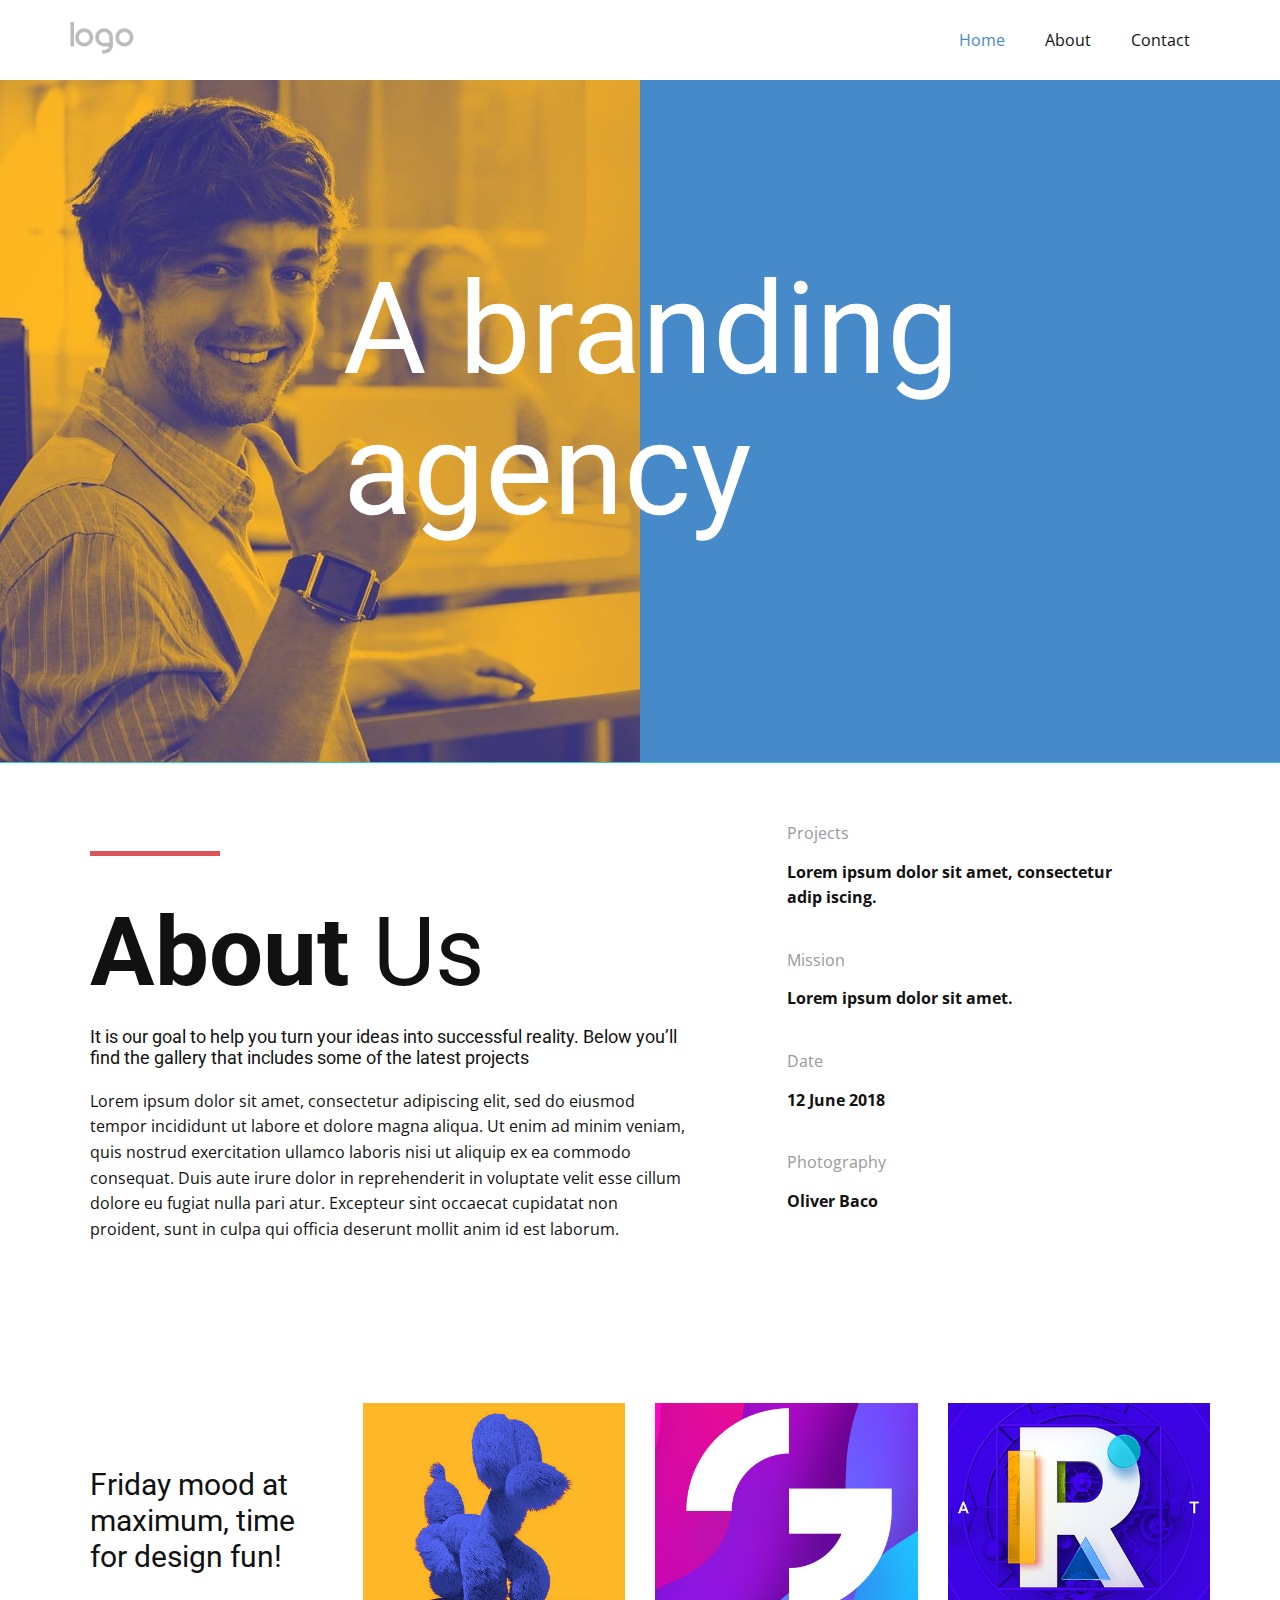
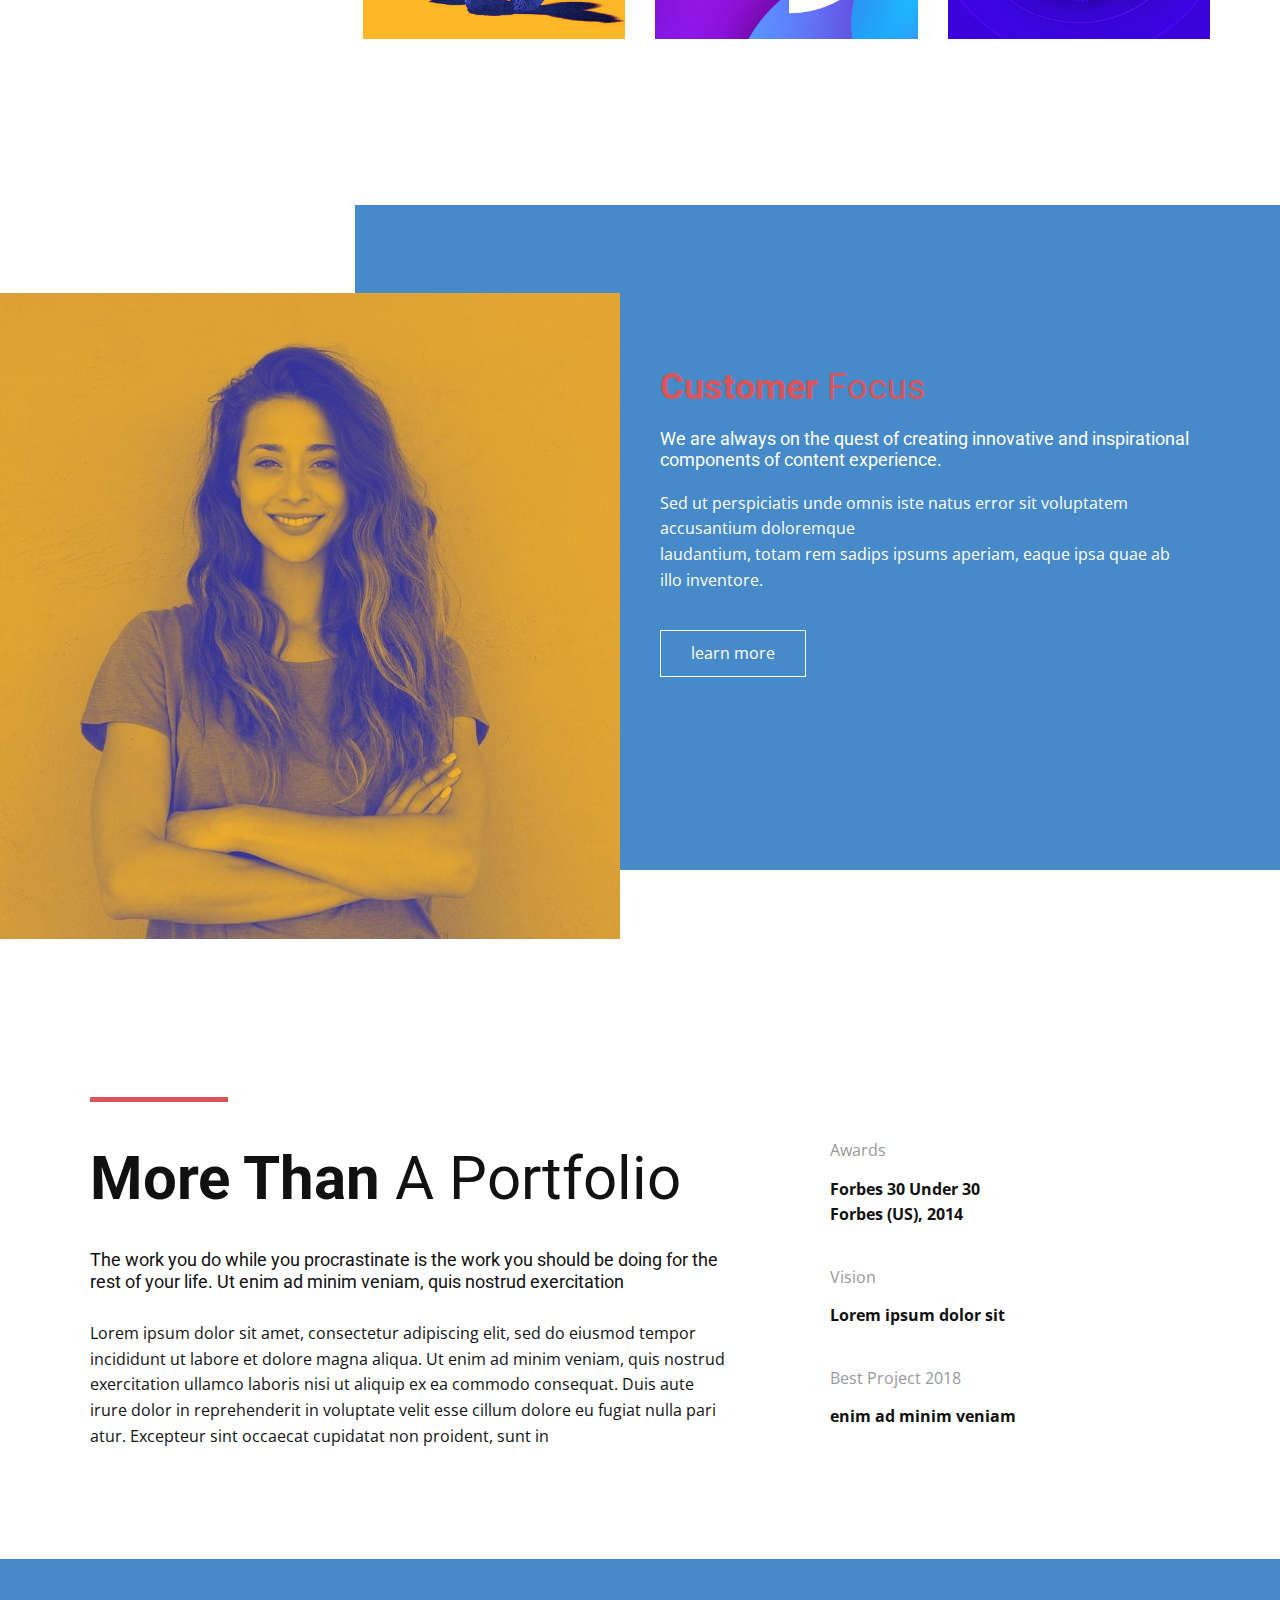
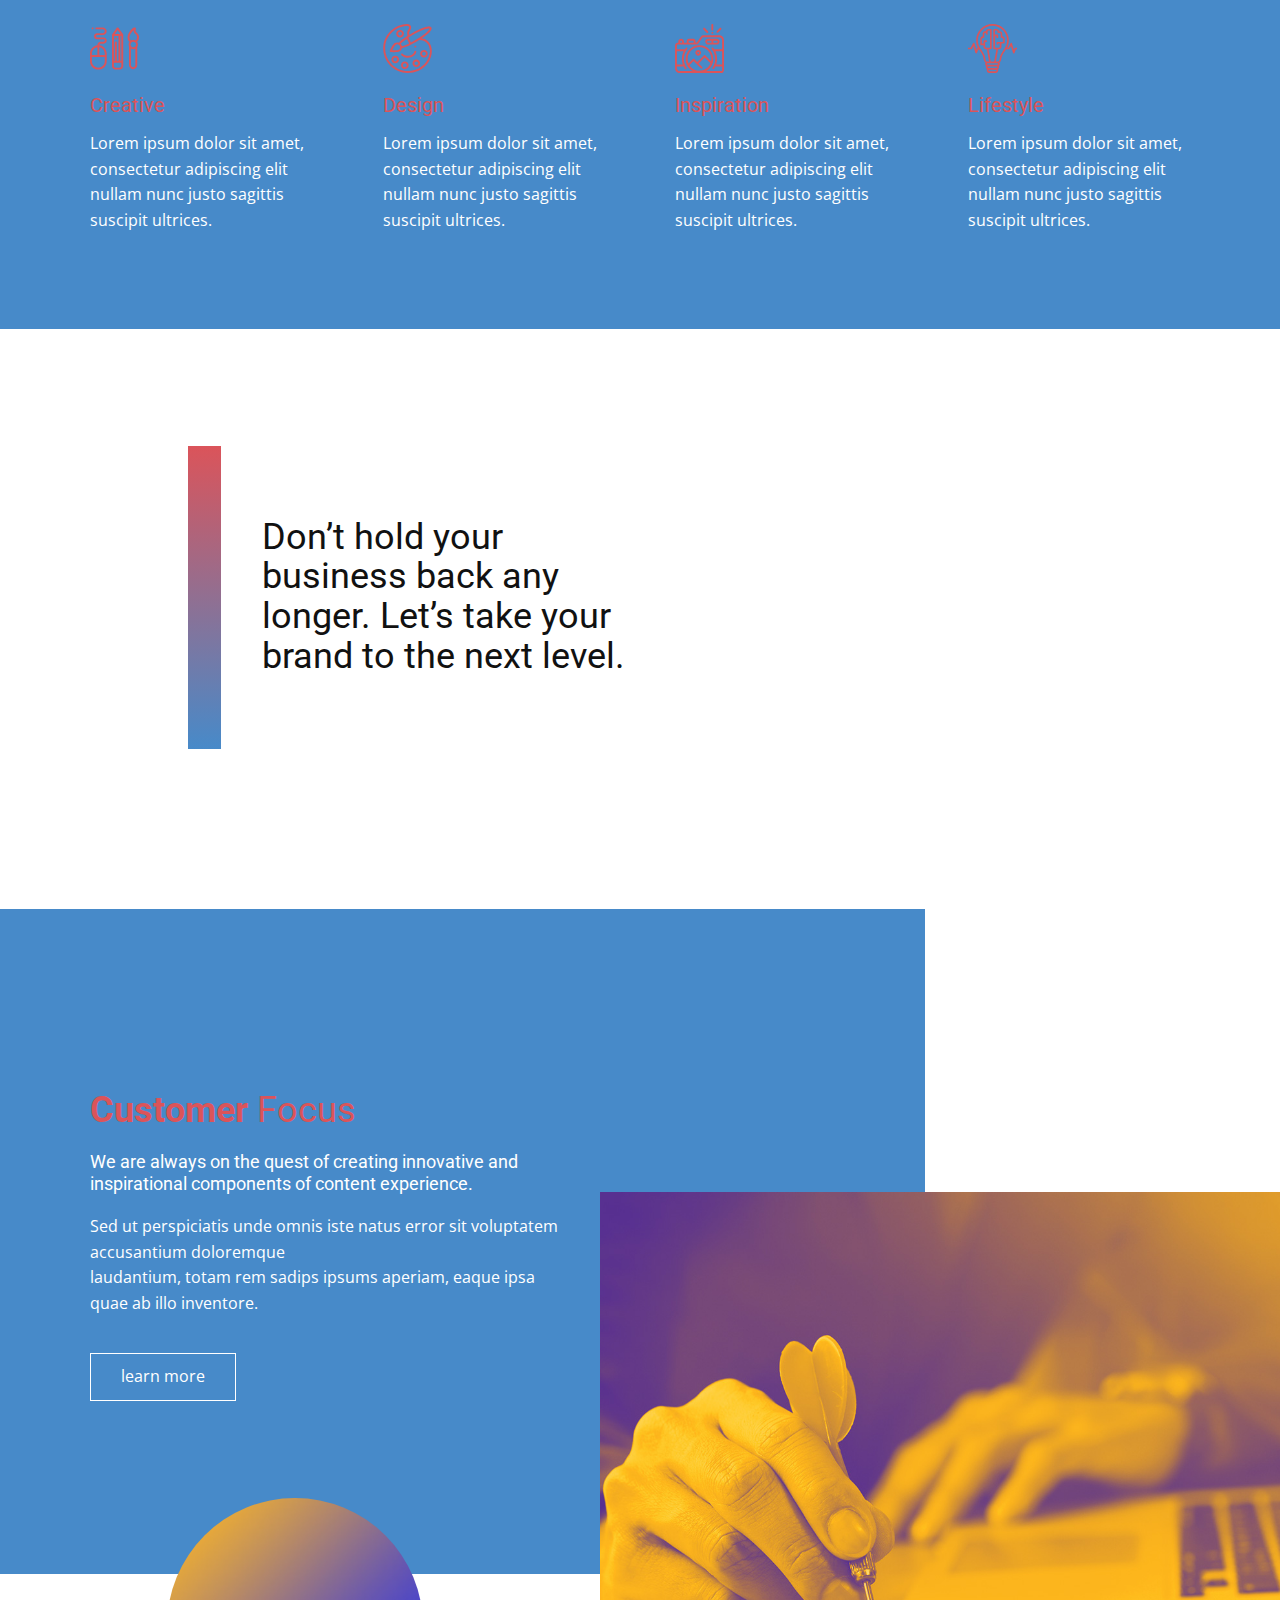
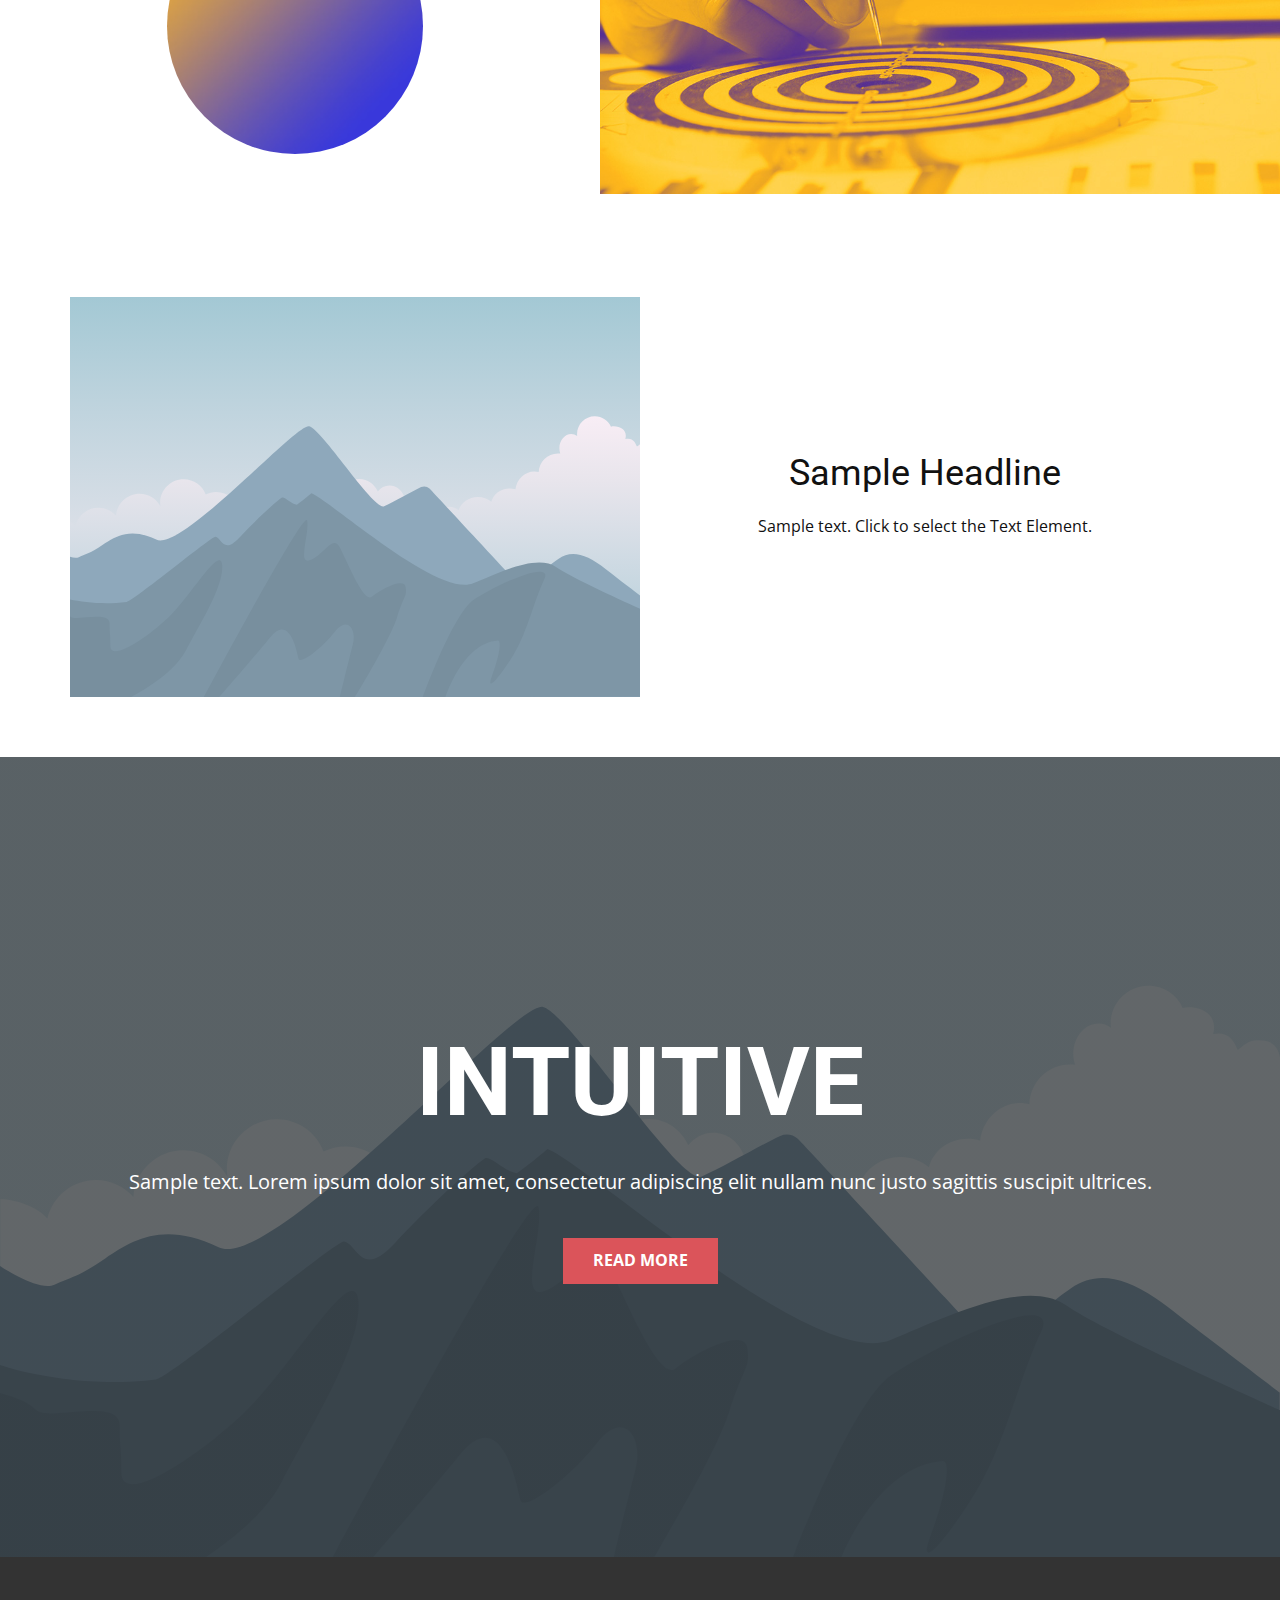
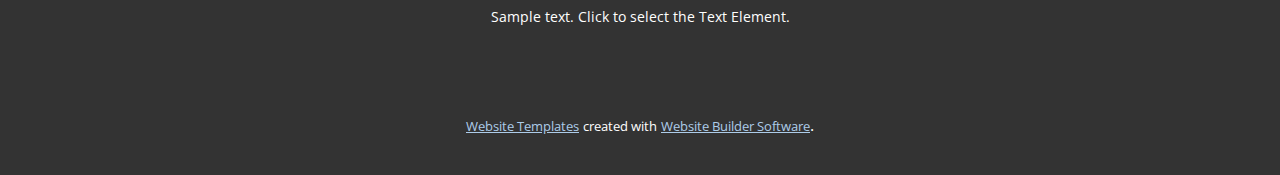
<file: Home.html>
<!DOCTYPE html>
<html style="font-size: 16px;" lang="en"><head>
    <meta name="viewport" content="width=device-width, initial-scale=1.0">
    <meta charset="utf-8">
    <meta name="keywords" content="A branding
agency, About Us, Customer Focus, More Than A Portfolio, Don’t hold your
business back any
longer. Let’s take your
brand to the next level., Customer Focus, INTUITIVE">
    <meta name="description" content="">
    <title>Home</title>
    <link rel="stylesheet" href="nicepage.css" media="screen">
<link rel="stylesheet" href="Home.css" media="screen">
    <script class="u-script" type="text/javascript" src="jquery.js" "="" defer=""></script>
    <script class="u-script" type="text/javascript" src="nicepage.js" "="" defer=""></script>
    <meta name="generator" content="Nicepage 4.15.8, nicepage.com">
    <link id="u-theme-google-font" rel="stylesheet" href="https://fonts.googleapis.com/css?family=Roboto:100,100i,300,300i,400,400i,500,500i,700,700i,900,900i|Open+Sans:300,300i,400,400i,500,500i,600,600i,700,700i,800,800i">
    
    
    
    
    
    
    
    
    
    
    
    <script type="application/ld+json">{
		"@context": "http://schema.org",
		"@type": "Organization",
		"name": "",
		"logo": "images/default-logo.png"
}</script>
    <meta name="theme-color" content="#478ac9">
    <meta property="og:title" content="Home">
    <meta property="og:type" content="website">
  </head>
  <body class="u-body u-xl-mode" data-lang="en"><header class="u-clearfix u-header u-header" id="sec-08b0"><div class="u-clearfix u-sheet u-valign-middle u-sheet-1">
        <a href="https://nicepage.com" class="u-image u-logo u-image-1">
          <img src="images/default-logo.png" class="u-logo-image u-logo-image-1">
        </a>
        <nav class="u-menu u-menu-dropdown u-offcanvas u-menu-1">
          <div class="menu-collapse" style="font-size: 1rem; letter-spacing: 0px;">
            <a class="u-button-style u-custom-left-right-menu-spacing u-custom-padding-bottom u-custom-top-bottom-menu-spacing u-nav-link u-text-active-palette-1-base u-text-hover-palette-2-base" href="#">
              <svg class="u-svg-link" viewBox="0 0 24 24"><use xmlns:xlink="http://www.w3.org/1999/xlink" xlink:href="#menu-hamburger"></use></svg>
              <svg class="u-svg-content" version="1.1" id="menu-hamburger" viewBox="0 0 16 16" x="0px" y="0px" xmlns:xlink="http://www.w3.org/1999/xlink" xmlns="http://www.w3.org/2000/svg"><g><rect y="1" width="16" height="2"></rect><rect y="7" width="16" height="2"></rect><rect y="13" width="16" height="2"></rect>
</g></svg>
            </a>
          </div>
          <div class="u-nav-container">
            <ul class="u-nav u-unstyled u-nav-1"><li class="u-nav-item"><a class="u-button-style u-nav-link u-text-active-palette-1-base u-text-hover-palette-2-base" href="Home.html" style="padding: 10px 20px;">Home</a>
</li><li class="u-nav-item"><a class="u-button-style u-nav-link u-text-active-palette-1-base u-text-hover-palette-2-base" href="About.html" style="padding: 10px 20px;">About</a>
</li><li class="u-nav-item"><a class="u-button-style u-nav-link u-text-active-palette-1-base u-text-hover-palette-2-base" href="Contact.html" style="padding: 10px 20px;">Contact</a>
</li></ul>
          </div>
          <div class="u-nav-container-collapse">
            <div class="u-black u-container-style u-inner-container-layout u-opacity u-opacity-95 u-sidenav">
              <div class="u-inner-container-layout u-sidenav-overflow">
                <div class="u-menu-close"></div>
                <ul class="u-align-center u-nav u-popupmenu-items u-unstyled u-nav-2"><li class="u-nav-item"><a class="u-button-style u-nav-link" href="Home.html">Home</a>
</li><li class="u-nav-item"><a class="u-button-style u-nav-link" href="About.html">About</a>
</li><li class="u-nav-item"><a class="u-button-style u-nav-link" href="Contact.html">Contact</a>
</li></ul>
              </div>
            </div>
            <div class="u-black u-menu-overlay u-opacity u-opacity-70"></div>
          </div>
        </nav>
      </div></header>
    <section class="u-clearfix u-palette-4-base u-section-1" id="carousel_644e">
      <div class="u-clearfix u-expanded-width u-layout-wrap u-layout-wrap-1">
        <div class="u-layout">
          <div class="u-layout-row">
            <div class="u-container-style u-image u-layout-cell u-left-cell u-size-30 u-image-1">
              <div class="u-container-layout"></div>
            </div>
            <div class="u-border-no-bottom u-border-no-left u-border-no-right u-border-no-top u-container-style u-layout-cell u-palette-1-base u-right-cell u-size-30 u-layout-cell-2">
              <div class="u-container-layout"></div>
            </div>
          </div>
        </div>
      </div>
      <div class="u-container-style u-group u-group-1">
        <div class="u-container-layout u-valign-middle-md u-valign-middle-sm u-valign-middle-xs u-container-layout-3">
          <h1 class="u-text u-text-body-alt-color u-title u-text-1">A branding <br>agency
          </h1>
        </div>
      </div>
    </section>
    <section class="u-clearfix u-section-2" id="carousel_e5e9">
      <div class="u-clearfix u-sheet u-sheet-1">
        <div class="u-clearfix u-expanded-width-md u-expanded-width-sm u-expanded-width-xs u-gutter-60 u-layout-wrap u-layout-wrap-1">
          <div class="u-layout">
            <div class="u-layout-row">
              <div class="u-container-style u-layout-cell u-left-cell u-size-37 u-layout-cell-1">
                <div class="u-container-layout u-container-layout-1">
                  <div class="u-border-5 u-border-palette-2-base u-line u-line-horizontal u-line-1"></div>
                  <h1 class="u-text u-text-1"><b>About</b> Us
                  </h1>
                  <h6 class="u-text u-text-2">It is our goal to help you
turn your ideas into successful reality. Below you’ll find the gallery that includes some of the latest projects</h6>
                  <p class="u-text u-text-3">Lorem ipsum dolor sit amet, consectetur adipiscing elit, sed do eiusmod tempor incididunt ut labore et dolore magna aliqua. Ut enim ad minim veniam, quis nostrud exercitation ullamco laboris nisi ut aliquip ex ea commodo consequat. Duis aute irure dolor in reprehenderit in voluptate velit esse cillum dolore eu fugiat nulla pari atur. Excepteur sint occaecat cupidatat non proident, sunt in culpa qui officia deserunt mollit anim id est laborum.</p>
                </div>
              </div>
              <div class="u-align-left u-container-style u-layout-cell u-right-cell u-size-23 u-layout-cell-2">
                <div class="u-container-layout">
                  <p class="u-text u-text-grey-40 u-text-4">Projects</p>
                  <p class="u-text u-text-5">Lorem ipsum dolor sit amet, consectetur adip iscing.</p>
                  <p class="u-text u-text-grey-40 u-text-6">Mission</p>
                  <p class="u-text u-text-7">Lorem ipsum dolor sit amet.</p>
                  <p class="u-text u-text-grey-40 u-text-8">Date</p>
                  <p class="u-text u-text-9">12 June 2018</p>
                  <p class="u-text u-text-grey-40 u-text-10">Photography</p>
                  <p class="u-text u-text-11">Oliver Baco</p>
                </div>
              </div>
            </div>
          </div>
        </div>
      </div>
    </section>
    <section class="u-clearfix u-expanded-width-xs u-section-3" id="carousel_1a1b">
      <div class="u-clearfix u-sheet u-sheet-1">
        <div class="u-clearfix u-expanded-width u-gutter-30 u-layout-wrap u-layout-wrap-1">
          <div class="u-layout">
            <div class="u-layout-row">
              <div class="u-container-style u-layout-cell u-left-cell u-size-15 u-size-30-md u-layout-cell-1">
                <div class="u-container-layout u-valign-middle">
                  <h3 class="u-text u-text-1">Friday mood at maximum, time for design fun!</h3>
                </div>
              </div>
              <div class="u-container-style u-image u-layout-cell u-size-15 u-size-30-md u-image-1">
                <div class="u-container-layout"></div>
              </div>
              <div class="u-container-style u-image u-layout-cell u-size-15 u-size-30-md u-image-2">
                <div class="u-container-layout"></div>
              </div>
              <div class="u-container-style u-image u-layout-cell u-right-cell u-size-15 u-size-30-md u-image-3">
                <div class="u-container-layout"></div>
              </div>
            </div>
          </div>
        </div>
      </div>
    </section>
    <section class="u-clearfix u-section-4" id="carousel_c4e6">
      <div class="u-palette-1-base u-shape u-shape-rectangle u-shape-1"></div>
      <img src="images/766517b9f66e54376a841c2126cf363c.jpeg" alt="" class="u-image u-image-default u-image-1">
      <div class="u-clearfix u-sheet u-sheet-1">
        <div class="u-container-style u-group u-group-1">
          <div class="u-container-layout u-valign-middle-lg u-valign-middle-md u-container-layout-1">
            <h2 class="u-text u-text-palette-2-base u-text-1"><b>Customer</b> Focus
            </h2>
            <h6 class="u-text u-text-body-alt-color u-text-2">We are always on the quest of creating innovative and inspirational components of content experience.</h6>
            <p class="u-text u-text-body-alt-color u-text-3">Sed ut perspiciatis unde omnis iste natus error sit voluptatem accusantium doloremque <br>laudantium, totam rem sadips ipsums aperiam, eaque ipsa quae ab illo inventore. <br>
              <br>
            </p>
            <a href="https://nicepage.one" class="u-border-1 u-border-white u-btn u-button-style u-btn-1">learn more</a>
          </div>
        </div>
      </div>
    </section>
    <section class="u-clearfix u-section-5" id="carousel_cd11">
      <div class="u-clearfix u-sheet u-sheet-1">
        <div class="u-clearfix u-expanded-width u-gutter-60 u-layout-wrap u-layout-wrap-1">
          <div class="u-layout">
            <div class="u-layout-row">
              <div class="u-container-style u-layout-cell u-left-cell u-size-37 u-layout-cell-1">
                <div class="u-container-layout u-valign-middle-lg u-container-layout-1">
                  <div class="u-border-5 u-border-palette-2-base u-line u-line-horizontal u-line-1"></div>
                  <h1 class="u-text u-text-1"><b>More Than </b>A Portfolio
                  </h1>
                  <h6 class="u-text u-text-2">The work you do while you procrastinate is the work you should be doing for the rest of your life. Ut enim ad minim veniam, quis nostrud exercitation</h6>
                  <p class="u-align-left u-text u-text-3">Lorem ipsum dolor sit amet, consectetur adipiscing elit, sed do eiusmod tempor incididunt ut labore et dolore magna aliqua. Ut enim ad minim veniam, quis nostrud exercitation ullamco laboris nisi ut aliquip ex ea commodo consequat. Duis aute irure dolor in reprehenderit in voluptate velit esse cillum dolore eu fugiat nulla pari atur. Excepteur sint occaecat cupidatat non proident, sunt in&nbsp;</p>
                </div>
              </div>
              <div class="u-align-left u-container-style u-layout-cell u-right-cell u-size-23 u-layout-cell-2">
                <div class="u-container-layout u-valign-middle">
                  <p class="u-text u-text-grey-40 u-text-4">Awards</p>
                  <p class="u-text u-text-5">Forbes 30 Under 30 <br>Forbes (US), 2014
                  </p>
                  <p class="u-text u-text-grey-40 u-text-6">Vision</p>
                  <p class="u-text u-text-7">Lorem ipsum dolor sit</p>
                  <p class="u-text u-text-grey-40 u-text-8">Best Project 2018</p>
                  <p class="u-text u-text-9">enim ad minim veniam</p>
                </div>
              </div>
            </div>
          </div>
        </div>
      </div>
    </section>
    <section class="u-clearfix u-palette-1-base u-section-6" id="carousel_0d31">
      <div class="u-clearfix u-sheet u-sheet-1">
        <div class="u-clearfix u-expanded-width u-gutter-30 u-layout-wrap u-layout-wrap-1">
          <div class="u-layout">
            <div class="u-layout-row">
              <div class="u-container-style u-layout-cell u-left-cell u-size-15 u-size-30-md u-layout-cell-1">
                <div class="u-container-layout u-valign-top u-container-layout-1"><span class="u-icon u-icon-circle u-text-palette-2-base u-icon-1"><svg class="u-svg-link" preserveAspectRatio="xMidYMin slice" viewBox="0 0 512.001 512.001" style=""><use xmlns:xlink="http://www.w3.org/1999/xlink" xlink:href="#svg-9ffc"></use></svg><svg class="u-svg-content" viewBox="0 0 512.001 512.001" x="0px" y="0px" id="svg-9ffc" style="enable-background:new 0 0 512.001 512.001;"><g><g><path d="M345.415,107.168l-48.764-67.723c-1.879-2.61-4.899-4.157-8.115-4.157s-6.236,1.547-8.115,4.157l-48.764,67.723    c-1.226,1.702-1.885,3.746-1.885,5.843v1.597v324.514c0,20.634,16.787,37.421,37.421,37.421h42.685    c20.635,0,37.422-16.787,37.422-37.421V114.608v-1.597C347.3,110.914,346.641,108.869,345.415,107.168z M288.536,62.402    l30.391,42.206h-60.781L288.536,62.402z M249.772,124.608h47.48v259.016h-17.435v-191.01c0.001-5.524-4.476-10.001-9.999-10.001    c-5.522,0-10,4.477-10,10v191.01h-10.046V124.608z M327.3,439.121c0,9.606-7.815,17.421-17.422,17.421h-42.685    c-9.605,0-17.421-7.815-17.421-17.421v-35.498H327.3V439.121z M327.3,383.624h-10.047V124.608H327.3V383.624z"></path>
</g>
</g><g><g><path d="M279.62,150.5c-0.13-0.63-0.32-1.26-0.57-1.87c-0.25-0.6-0.56-1.18-0.92-1.72c-0.36-0.55-0.78-1.06-1.24-1.52    c-0.46-0.46-0.97-0.88-1.52-1.25c-0.54-0.36-1.12-0.66-1.73-0.91c-0.6-0.25-1.229-0.45-1.87-0.58c-1.29-0.25-2.62-0.25-3.91,0    c-0.63,0.13-1.26,0.33-1.869,0.58c-0.601,0.25-1.181,0.55-1.721,0.91c-0.55,0.37-1.06,0.79-1.52,1.25    c-0.46,0.46-0.88,0.97-1.25,1.52c-0.36,0.54-0.67,1.12-0.92,1.72c-0.25,0.61-0.44,1.24-0.57,1.87c-0.13,0.65-0.19,1.31-0.19,1.96    c0,2.63,1.07,5.21,2.931,7.07c1.859,1.86,4.439,2.93,7.069,2.93c0.65,0,1.311-0.07,1.95-0.2c0.641-0.13,1.271-0.32,1.87-0.57    c0.61-0.25,1.19-0.56,1.73-0.92c0.55-0.36,1.06-0.78,1.52-1.24c0.46-0.46,0.88-0.97,1.24-1.52c0.36-0.54,0.67-1.12,0.92-1.73    c0.25-0.6,0.44-1.23,0.57-1.87c0.13-0.64,0.199-1.3,0.199-1.95C279.819,151.81,279.75,151.15,279.62,150.5z"></path>
</g>
</g><g><g><path d="M97.265,222.573l-0.003-1.524c0.001-7.881,6.413-14.293,14.294-14.293c0.141,0,0.282-0.003,0.423-0.009l30.46-1.289    c17.787-0.125,32.22-14.634,32.22-32.451c0-17.894-14.558-32.451-32.451-32.451H74.151c-6.865,0-12.451-5.586-12.451-12.452    c0-3.322,1.31-6.441,3.688-8.782c2.281-2.247,5.263-3.477,8.413-3.477c0.116,0,0.234,0.003,0.35,0.003l59.547-0.002    c22.21,0,40.278-18.07,40.278-40.28c0-22.21-18.069-40.279-40.279-40.279H65.959c-5.522,0-10,4.477-10,10s4.478,10,10,10h67.738    c11.182,0,20.279,9.097,20.279,20.279s-9.097,20.279-20.278,20.28l-59.476,0.002c-8.566-0.118-16.708,3.159-22.864,9.22    C45.13,111.2,41.7,119.38,41.7,128.105c0,17.894,14.558,32.452,32.451,32.452h68.056c6.865,0,12.451,5.585,12.451,12.451    c0,6.866-5.586,12.452-12.451,12.452c-0.141,0-0.282,0.003-0.423,0.009l-30.457,1.289c-18.805,0.123-34.064,15.459-34.064,34.312    l0.003,1.509C33.839,227.564,0,264.543,0,309.284v80.144c0,48.129,39.156,87.285,87.285,87.285    c48.129,0,87.285-39.156,87.285-87.285v-80.144C174.57,264.53,140.711,227.541,97.265,222.573z M20,309.284    c0-33.705,24.908-61.7,57.285-66.544v81.562H20V309.284z M154.57,389.428c0,37.101-30.184,67.285-67.285,67.285    C50.184,456.713,20,426.529,20,389.428v-45.125h134.57V389.428z M154.57,324.302H97.285V242.74    c32.377,4.844,57.285,32.839,57.285,66.544V324.302z"></path>
</g>
</g><g><g><path d="M37.259,43.33c-0.13-0.63-0.32-1.26-0.57-1.87c-0.25-0.6-0.56-1.18-0.92-1.72c-0.359-0.55-0.779-1.06-1.239-1.52    c-1.86-1.86-4.44-2.93-7.07-2.93s-5.21,1.07-7.07,2.93c-0.46,0.46-0.88,0.97-1.24,1.52c-0.369,0.54-0.67,1.12-0.92,1.72    c-0.26,0.61-0.449,1.24-0.58,1.87c-0.13,0.65-0.189,1.31-0.189,1.96c0,0.65,0.06,1.31,0.189,1.95c0.13,0.64,0.32,1.27,0.579,1.87    c0.25,0.61,0.551,1.19,0.92,1.73c0.36,0.55,0.78,1.06,1.24,1.52c0.46,0.46,0.97,0.88,1.521,1.24c0.54,0.36,1.12,0.67,1.72,0.92    c0.61,0.25,1.24,0.44,1.88,0.57c0.64,0.13,1.3,0.2,1.95,0.2c2.63,0,5.21-1.07,7.07-2.93c0.46-0.46,0.88-0.97,1.239-1.52    c0.36-0.54,0.67-1.12,0.92-1.73c0.25-0.6,0.44-1.23,0.57-1.87s0.2-1.3,0.2-1.95C37.459,44.64,37.389,43.98,37.259,43.33z"></path>
</g>
</g><g><g><path d="M511.925,135.068c-1.105-23.597-12.992-35.276-22.544-44.66c-10.334-10.154-16.572-16.283-10.682-36.37    c2.667-9.094-1.006-13.869-3.434-15.906c-3.021-2.534-8.412-4.668-16.952-0.441c-11.065,5.478-27.86,21.583-40.842,39.162    c-11.919,16.141-25.896,40.311-24.796,63.799c0.823,17.564,8.27,33.669,20.427,44.997c-6.008,8.108-9.569,18.133-9.569,28.976    c0,6.879,1.402,13.436,3.952,19.388v195.423c0,23.785,19.351,43.135,43.135,43.135s43.135-19.35,43.135-43.135V240.471    c4.662-7.509,7.325-16.371,7.325-25.846c0.001-10.713-3.479-20.623-9.356-28.678C505.285,173.36,512.848,154.791,511.925,135.068z     M473.755,429.435c0.001,12.757-10.377,23.135-23.134,23.135c-12.757,0-23.135-10.378-23.135-23.135V256.676    c5.193,3.042,11.032,5.174,17.333,6.147c0.505,0.078,1.015,0.117,1.525,0.117h11.926c0.511,0,1.021-0.039,1.525-0.117    c0.659-0.102,1.315-0.22,1.968-0.349c0.417-0.081,0.828-0.175,1.241-0.266c0.178-0.04,0.357-0.078,0.535-0.12    c3.59-0.838,7.008-2.057,10.216-3.61V429.435z M465.824,240.009c-0.043,0.021-0.084,0.043-0.125,0.065    c-0.288,0.153-0.579,0.299-0.873,0.443c-0.139,0.068-0.279,0.134-0.42,0.2c-0.224,0.105-0.449,0.207-0.675,0.306    c-0.213,0.093-0.428,0.182-0.643,0.27c-0.175,0.071-0.349,0.143-0.525,0.211c-0.267,0.103-0.537,0.199-0.807,0.294    c-0.14,0.049-0.279,0.1-0.42,0.147c-0.305,0.101-0.612,0.195-0.92,0.286c-0.117,0.035-0.233,0.072-0.351,0.106    c-0.336,0.095-0.675,0.18-1.015,0.262c-0.096,0.023-0.19,0.05-0.286,0.072c-0.437,0.101-0.876,0.192-1.318,0.272h-10.273    c-0.01-0.002-0.02-0.004-0.03-0.006c-0.483-0.087-0.96-0.191-1.435-0.303c-0.19-0.045-0.378-0.094-0.567-0.143    c-0.283-0.073-0.565-0.15-0.845-0.232c-0.236-0.069-0.473-0.137-0.707-0.212c-0.177-0.056-0.352-0.119-0.528-0.179    c-11.41-3.904-19.525-14.855-19.525-27.242c0-9.274,4.415-17.532,11.248-22.798c0.263-0.203,0.53-0.4,0.799-0.593    c0.46-0.33,0.93-0.647,1.41-0.95c0.21-0.133,0.421-0.265,0.634-0.392c0.663-0.395,1.342-0.765,2.038-1.107    c0.068-0.034,0.136-0.07,0.204-0.103c0.403-0.194,0.812-0.379,1.225-0.555c0.068-0.029,0.137-0.054,0.205-0.082    c0.718-0.299,1.451-0.567,2.197-0.808c0.231-0.074,0.462-0.144,0.695-0.212c0.505-0.149,1.016-0.283,1.533-0.405    c0.394-0.092,0.79-0.179,1.189-0.254c0.271-0.052,0.542-0.102,0.815-0.146c0.626-0.099,1.257-0.181,1.894-0.239    c0.172-0.016,0.346-0.027,0.519-0.04c0.719-0.053,1.441-0.09,2.17-0.09c0.74,0,1.471,0.039,2.199,0.093    c0.172,0.013,0.345,0.023,0.516,0.039c0.638,0.059,1.27,0.143,1.897,0.243c0.283,0.046,0.564,0.097,0.845,0.151    c0.402,0.076,0.801,0.166,1.198,0.26c0.522,0.124,1.039,0.261,1.549,0.413c0.212,0.063,0.424,0.129,0.635,0.197    c0.717,0.232,1.422,0.491,2.113,0.776c0.102,0.042,0.205,0.082,0.306,0.125c1.212,0.517,2.38,1.117,3.5,1.789    c0.248,0.149,0.492,0.305,0.736,0.462c0.452,0.29,0.895,0.591,1.329,0.905c0.303,0.22,0.603,0.446,0.899,0.679    c6.72,5.272,11.05,13.458,11.05,22.642C481.083,225.406,474.939,235.102,465.824,240.009z M476.815,172.457    c-0.217-0.126-0.444-0.233-0.662-0.356c-0.522-0.294-1.052-0.577-1.586-0.852c-0.273-0.14-0.544-0.285-0.82-0.42    c-1.781-0.875-3.624-1.639-5.518-2.295c-0.105-0.036-0.209-0.071-0.314-0.107c-0.948-0.321-1.908-0.618-2.881-0.881    c-0.004-0.001-0.008-0.002-0.013-0.004c-1.971-0.533-3.99-0.942-6.051-1.225c-0.188-0.026-0.377-0.048-0.565-0.072    c-0.796-0.1-1.597-0.18-2.404-0.24c-0.241-0.018-0.481-0.04-0.722-0.055c-0.984-0.059-1.973-0.099-2.971-0.099    c-0.988,0-1.967,0.039-2.941,0.097c-0.233,0.014-0.465,0.036-0.698,0.053c-0.799,0.059-1.593,0.137-2.381,0.235    c-0.185,0.023-0.369,0.045-0.554,0.071c-3.052,0.413-6.014,1.11-8.862,2.063c-0.081,0.027-0.161,0.054-0.241,0.082    c-0.902,0.307-1.794,0.637-2.672,0.995c-0.073,0.03-0.147,0.057-0.22,0.087c-0.916,0.379-1.82,0.78-2.708,1.212    c-0.193,0.094-0.381,0.198-0.573,0.294c-0.607,0.305-1.208,0.62-1.8,0.95c-0.173,0.096-0.353,0.179-0.525,0.277    c-9.196-7.825-14.872-19.585-15.479-32.55c-0.672-14.336,7.732-33.957,23.056-53.832c7.681-9.962,15.081-17.483,20.938-22.594    c-1.659,21.363,9.464,32.292,18.717,41.383c8.502,8.353,15.844,15.566,16.582,31.329    C492.622,150.413,486.927,163.855,476.815,172.457z"></path>
</g>
</g></svg></span>
                  <h5 class="u-text u-text-palette-2-base u-text-1">Creative</h5>
                  <p class="u-text u-text-2">Lorem ipsum dolor sit amet, consectetur adipiscing elit nullam nunc justo sagittis suscipit ultrices.</p>
                </div>
              </div>
              <div class="u-container-style u-layout-cell u-size-15 u-size-30-md u-layout-cell-2">
                <div class="u-container-layout u-valign-top u-container-layout-2"><span class="u-icon u-icon-circle u-text-palette-2-base u-icon-2"><svg class="u-svg-link" preserveAspectRatio="xMidYMin slice" viewBox="0 0 512 512" style=""><use xmlns:xlink="http://www.w3.org/1999/xlink" xlink:href="#svg-3c55"></use></svg><svg class="u-svg-content" viewBox="0 0 512 512" x="0px" y="0px" id="svg-3c55" style="enable-background:new 0 0 512 512;"><g><g><circle cx="337.921" cy="236" r="10"></circle>
</g>
</g><g><g><path d="M339.637,278.848c-5.459-0.811-10.548,2.964-11.357,8.427c-2.733,18.455-18.333,33.761-41.729,40.945    c-25.007,7.679-59.718,5.105-80.893-17.954c-3.736-4.068-10.062-4.336-14.129-0.602c-4.068,3.736-4.337,10.062-0.602,14.129    c12.258,13.349,28.907,22.447,48.147,26.31c6.794,1.364,13.842,2.041,20.936,2.041c10.958,0,22.024-1.615,32.412-4.805    c30.95-9.503,51.751-30.861,55.642-57.134C348.873,284.742,345.1,279.657,339.637,278.848z"></path>
</g>
</g><g><g><path d="M478.626,190.411c-18.176-21.071-43.262-34.733-73.458-40.22c28.91-19.51,53.846-38.926,71.626-55.868    c27.109-25.831,36.199-43.983,28.609-57.122c-8.446-14.634-32.827-14.533-76.733,0.321    c-37.097,12.55-83.311,34.347-130.127,61.377c-8.087,4.668-16.098,9.448-23.936,14.265c-5.813-16.417-1.979-35.17,10.847-51.431    c9.607-12.18,11.752-27.65,5.599-40.375C284.603,8.021,270.447,0.036,253.162,0h-0.47c-61.006,0-120.677,24.071-168.02,67.779    C37.27,111.541,8.25,169.473,2.958,230.902c-6.367,73.98,17.281,144.314,66.586,198.045C117.978,481.729,186.643,512,257.932,512    c38.38,0,74.41-7.022,107.087-20.873c29.88-12.665,56.414-30.749,78.866-53.752c20.817-21.329,37.23-45.882,48.783-72.979    c10.994-25.784,17-53.108,17.372-79.017C510.581,247.701,499.718,214.862,478.626,190.411z M275.776,135.988    c10.584-6.675,21.607-13.326,32.766-19.768c43.286-24.992,86.39-45.577,121.373-57.964c38.51-13.635,54.277-12.745,57.953-10.985    c-0.318,2.327-3.208,12.68-28.479,35.952c-21.102,19.433-51.917,42.286-86.768,64.349c-11.017,6.977-22.483,13.911-34.078,20.607    c-15.985,9.226-31.958,17.853-47.635,25.752c-3.128-9.129-7.137-17.988-12.016-26.44c-4.729-8.191-10.214-15.881-16.345-22.996    C266.886,141.651,271.301,138.807,275.776,135.988z M272.79,202.802c-28.237,13.391-54.147,23.6-74.838,29.522    c-1.077-5.173-2.971-10.173-5.658-14.831c-2.547-4.415-5.742-8.362-9.435-11.766c15.49-14.949,37.292-32.269,62.964-49.988    c5.96,6.661,11.244,13.947,15.749,21.75C266.231,185.559,269.981,194.047,272.79,202.802z M490.042,285.092    C488.616,384.6,399.469,492,257.932,492c-65.702,0-128.995-27.91-173.651-76.574c-45.473-49.554-67.276-114.477-61.396-182.808    C32.984,115.38,136.075,20,252.692,20h0.449c9.567,0.02,16.823,3.688,19.906,10.065c2.835,5.862,1.603,13.07-3.297,19.282    c-18.023,22.85-22.543,50.953-12.36,74.648c-5.361,3.454-10.63,6.923-15.721,10.364c-0.024,0.016-0.048,0.032-0.071,0.048    c-31.799,21.457-58.651,42.8-76.517,60.761c-13.55-4.631-28.438-3.281-41.092,4.023c-20.776,12.001-48.056,67.926-53.313,79.015    c-1.408,2.968-1.267,6.439,0.375,9.284c1.643,2.845,4.578,4.702,7.852,4.968c5.527,0.448,21.222,1.58,38.691,1.58    c21.198,0,45.006-1.668,56.396-8.247c12.338-7.122,20.89-19.022,23.852-32.702c24.523-6.437,56.564-19.03,91.266-35.937    c19.443-9.463,39.439-20.112,59.435-31.652c10.143-5.858,20.171-11.897,29.917-17.988c0.059,0.003,0.116,0.012,0.175,0.014    C461.984,169.916,490.835,229.824,490.042,285.092z M178.942,244.37c-0.64,10.057-6.228,19.065-14.952,24.101    c-9.457,5.463-41.945,6.199-68.62,4.979c12.275-23.704,29.154-51.47,38.621-56.938c8.938-5.16,19.744-5.386,28.912-0.603    c5.039,2.624,9.211,6.627,12.067,11.578C177.941,232.637,179.314,238.475,178.942,244.37z"></path>
</g>
</g><g><g><path d="M177.922,61.84c-22.056,0-40,17.944-40,40c0,22.056,17.944,40,40,40c22.056,0,40-17.944,40-40    C217.922,79.784,199.978,61.84,177.922,61.84z M177.922,121.84c-11.028,0-20-8.972-20-20c0-11.028,8.972-20,20-20s20,8.972,20,20    C197.922,112.868,188.95,121.84,177.922,121.84z"></path>
</g>
</g><g><g><path d="M127.922,330.55c-22.056,0-40,17.944-40,40c0,22.056,17.944,40,40,40c22.056,0,40-17.944,40-40    C167.922,348.494,149.978,330.55,127.922,330.55z M127.922,390.55c-11.028,0-20-8.972-20-20s8.972-20,20-20s20,8.972,20,20    S138.95,390.55,127.922,390.55z"></path>
</g>
</g><g><g><path d="M227.922,390.55c-22.056,0-40,17.944-40,40c0,22.056,17.944,40,40,40c22.056,0,40-17.944,40-40    C267.922,408.494,249.978,390.55,227.922,390.55z M227.922,450.55c-11.028,0-20-8.972-20-20s8.972-20,20-20s20,8.972,20,20    S238.95,450.55,227.922,450.55z"></path>
</g>
</g><g><g><path d="M347.922,370.55c-22.056,0-40,17.944-40,40c0,22.056,17.944,40,40,40c22.056,0,40-17.944,40-40    C387.922,388.494,369.978,370.55,347.922,370.55z M347.922,430.55c-11.028,0-20-8.972-20-20s8.972-20,20-20s20,8.972,20,20    S358.95,430.55,347.922,430.55z"></path>
</g>
</g><g><g><path d="M427.922,270.55c-22.056,0-40,17.944-40,40c0,22.056,17.944,40,40,40c22.056,0,40-17.944,40-40    C467.922,288.494,449.978,270.55,427.922,270.55z M427.922,330.55c-11.028,0-20-8.972-20-20s8.972-20,20-20s20,8.972,20,20    S438.95,330.55,427.922,330.55z"></path>
</g>
</g></svg></span>
                  <h5 class="u-text u-text-palette-2-base u-text-3">Design</h5>
                  <p class="u-text u-text-4">Lorem ipsum dolor sit amet, consectetur adipiscing elit nullam nunc justo sagittis suscipit ultrices.</p>
                </div>
              </div>
              <div class="u-container-style u-layout-cell u-size-15 u-size-30-md u-layout-cell-3">
                <div class="u-container-layout u-valign-top u-container-layout-3"><span class="u-icon u-icon-circle u-text-palette-2-base u-icon-3"><svg class="u-svg-link" preserveAspectRatio="xMidYMin slice" viewBox="0 0 512 512" style=""><use xmlns:xlink="http://www.w3.org/1999/xlink" xlink:href="#svg-1c9c"></use></svg><svg class="u-svg-content" viewBox="0 0 512 512" id="svg-1c9c"><path d="m462 118h-165.578125c-9.714844 0-18.867187 4.730469-24.484375 12.660156l-42.617188 60.171875c-1.875 2.644531-4.925781 4.21875-8.164062 4.21875h-6.320312v-16.613281c0-12.898438-10.496094-23.394531-23.398438-23.394531h-45.542969c-12.898437 0-23.394531 10.496093-23.394531 23.394531v16.613281h-28.5v-10.007812c0-16.542969-13.457031-30-30-30s-30 13.457031-30 30v10.007812h-4c-16.542969 0-30 13.460938-30 30v236.949219c0 27.570312 22.429688 50 50 50h432c16.542969 0 30-13.457031 30-30v-314c0-27.570312-22.429688-50-50-50zm-319.5 60.4375c0-1.871094 1.523438-3.394531 3.394531-3.394531h45.542969c1.871094 0 3.398438 1.523437 3.398438 3.394531v16.605469h-52.335938zm-88.5 6.605469c0-5.515625 4.484375-10 10-10s10 4.484375 10 10v10h-20zm438 238.957031h-61.703125c6.398437-18.859375 9.703125-38.742188 9.703125-59 0-28.171875-6.5625-55.925781-18.867188-81h70.867188zm-472-140h70.871094c-12.304688 25.082031-18.871094 52.847656-18.871094 81 0 20.261719 3.304688 40.140625 9.703125 59h-61.703125zm357.578125 105.433594-61.433594-61.429688c-1.875-1.875-4.417969-2.929687-7.070312-2.929687-2.652344 0-5.195313 1.054687-7.070313 2.929687l-69.679687 69.679688-31.394531-31.398438c-3.90625-3.902344-10.238282-3.902344-14.144532 0l-45.582031 45.582032c-5.925781-14.46875-9.203125-30.289063-9.203125-46.867188 0-68.375 55.625-124 124-124s124 55.625 124 124c0 8.363281-.835938 16.53125-2.421875 24.433594zm-183.722656-1.933594 76.15625 76.15625c1.953125 1.953125 4.511719 2.929688 7.070312 2.929688 2.558594 0 5.117188-.976563 7.070313-2.929688 3.90625-3.90625 3.90625-10.238281 0-14.144531l-37.6875-37.6875 62.609375-62.609375 61.988281 61.992187c-18.359375 45.554688-63.011719 77.792969-115.0625 77.792969-44.316406 0-83.273438-23.375-105.203125-58.4375zm288.144531 104.5h-158.183594c45.300782-24.289062 76.183594-72.101562 76.183594-127 0-79.402344-64.597656-144-144-144s-144 64.597656-144 144c0 54.898438 30.882812 102.710938 76.183594 127h-138.183594c-16.542969 0-30-13.457031-30-30v-18h69.828125c3.925781 8.21875 8.480469 16.179688 13.644531 23.820312 1.933594 2.855469 5.085938 4.398438 8.292969 4.398438 1.929687 0 3.875-.558594 5.59375-1.71875 4.574219-3.09375 5.777344-9.308594 2.683594-13.882812-5.679688-8.398438-10.527344-17.234376-14.519531-26.402344-.039063-.105469-.085938-.203125-.132813-.304688-8.8125-20.363281-13.390625-42.371094-13.390625-64.910156 0-37.183594 12.84375-73.625 36.160156-102.613281 3.460938-4.300781 2.777344-10.597657-1.523437-14.058594-4.304688-3.460937-10.597657-2.78125-14.0625 1.523437-3.664063 4.554688-7.089844 9.285157-10.289063 14.148438h-82.285156v-38.949219c0-5.515625 4.484375-10 10-10h191.15625c9.714844 0 18.867188-4.730469 24.480469-12.660156l42.621093-60.171875c1.871094-2.644531 4.921876-4.21875 8.160157-4.21875h165.582031c16.542969 0 30 13.457031 30 30v96h-82.285156c-3.414063-5.195312-7.089844-10.230469-11.039063-15.074219-3.488281-4.28125-9.789062-4.921875-14.070312-1.433593-4.28125 3.488281-4.921875 9.789062-1.433594 14.070312 23.75 29.140625 36.828125 65.875 36.828125 103.4375 0 22.585938-4.601562 44.640625-13.453125 65.042969-.015625.027343-.027344.058593-.039063.085937-3.957031 9.101563-8.753906 17.878906-14.371093 26.226563-3.085938 4.578125-1.871094 10.792969 2.707031 13.878906 1.714844 1.152344 3.65625 1.707031 5.578125 1.707031 3.214844 0 6.371094-1.550781 8.304687-4.417968 5.082032-7.546876 9.566407-15.410157 13.441407-23.523438h69.832031v38c0 5.515625-4.484375 10-10 10zm0 0"></path><path d="m465.667969 185.042969c0-16.542969-13.457031-30-30-30h-89.667969c-16.542969 0-30 13.457031-30 30s13.457031 30 30 30h89.667969c16.542969 0 30-13.460938 30-30zm-20 0c0 5.511719-4.488281 10-10 10h-34.835938v-20h34.835938c5.511719 0 10 4.484375 10 10zm-109.667969 0c0-5.515625 4.484375-10 10-10h34.832031v20h-34.832031c-5.515625 0-10-4.488281-10-10zm0 0"></path><path d="m242.332031 271.667969c-16.542969 0-30 13.457031-30 30s13.457031 30 30 30 30-13.457031 30-30-13.457031-30-30-30zm0 40c-5.511719 0-10-4.488281-10-10 0-5.515625 4.488281-10 10-10 5.515625 0 10 4.484375 10 10 0 5.511719-4.484375 10-10 10zm0 0"></path><path d="m389.988281 68.332031c5.523438 0 10-4.476562 10-10v-48.332031c0-5.523438-4.476562-10-10-10-5.519531 0-10 4.476562-10 10v48.332031c0 5.523438 4.480469 10 10 10zm0 0"></path><path d="m389.988281 83c-2.628906 0-5.210937 1.070312-7.066406 2.929688-1.863281 1.859374-2.933594 4.441406-2.933594 7.070312s1.070313 5.210938 2.933594 7.070312c1.855469 1.859376 4.4375 2.929688 7.066406 2.929688 2.632813 0 5.210938-1.070312 7.070313-2.929688 1.859375-1.859374 2.929687-4.441406 2.929687-7.070312s-1.066406-5.210938-2.929687-7.070312c-1.859375-1.859376-4.4375-2.929688-7.070313-2.929688zm0 0"></path><path d="m330.691406 90.613281c1.953125 1.953125 4.511719 2.929688 7.070313 2.929688 2.558593 0 5.117187-.976563 7.070312-2.929688 3.90625-3.90625 3.90625-10.238281 0-14.144531l-33.5625-33.5625c-3.90625-3.902344-10.234375-3.902344-14.140625 0-3.90625 3.90625-3.90625 10.238281 0 14.144531zm0 0"></path><path d="m442.835938 92.652344c2.5625 0 5.121093-.976563 7.074218-2.929688l32.628906-32.652344c3.90625-3.90625 3.902344-10.234374-.003906-14.140624-3.90625-3.902344-10.234375-3.902344-14.140625.003906l-32.632812 32.648437c-3.902344 3.90625-3.902344 10.238281.003906 14.144531 1.957031 1.949219 4.511719 2.925782 7.070313 2.925782zm0 0"></path></svg></span>
                  <h5 class="u-text u-text-palette-2-base u-text-5">Inspiration</h5>
                  <p class="u-text u-text-6">Lorem ipsum dolor sit amet, consectetur adipiscing elit nullam nunc justo sagittis suscipit ultrices.</p>
                </div>
              </div>
              <div class="u-container-style u-layout-cell u-right-cell u-size-15 u-size-30-md u-layout-cell-4">
                <div class="u-container-layout u-valign-top u-container-layout-4"><span class="u-icon u-icon-circle u-text-palette-2-base u-icon-4"><svg class="u-svg-link" preserveAspectRatio="xMidYMin slice" viewBox="0 0 480.164 480.164" style=""><use xmlns:xlink="http://www.w3.org/1999/xlink" xlink:href="#svg-edcc"></use></svg><svg class="u-svg-content" viewBox="0 0 480.164 480.164" x="0px" y="0px" id="svg-edcc" style="enable-background:new 0 0 480.164 480.164;"><g><g><path d="M464.164,232.082c-3.141,0.102-6.352,1.938-7.594,5.027l-7.133,17.84l-17.719-64.973c-0.875-3.199-3.633-5.527-6.93-5.855    c-3.359-0.359-6.461,1.422-7.945,4.383l-21.789,43.578h-12.249c11.185-22.096,17.194-46.638,17.194-72    c0-88.223-71.773-160-160-160s-160,71.777-160,160c0,25.371,6.015,49.92,17.206,72.021l-1.042-0.021    c-3.219,0.102-6.352,1.938-7.594,5.027l-7.133,17.84l-17.719-64.973c-0.875-3.199-3.633-5.527-6.93-5.855    c-3.391-0.359-6.461,1.422-7.945,4.383l-21.789,43.578H0v16h32c3.031,0,5.797-1.711,7.156-4.422l14.633-29.273l18.492,67.801    c0.906,3.316,3.828,5.684,7.266,5.883c0.148,0.008,0.305,0.012,0.453,0.012c3.258,0,6.211-1.98,7.43-5.027l13.945-34.863    l5.367,0.108c4.106,6.168,8.52,12.16,13.508,17.767c0.219,0.859,0.586,1.691,1.094,2.453    c26.258,39.383,27.789,47.543,32.344,71.77c0.844,4.449,1.773,9.391,2.953,15.078c2.036,9.923,7.845,18.002,15.669,23.056    c-2.702,3.883-4.31,8.58-4.31,13.659c0,8.523,4.497,15.975,11.211,20.233c-1.985,3.492-3.211,7.471-3.211,11.767    c0,8.523,4.497,15.975,11.211,20.233c-1.985,3.492-3.211,7.471-3.211,11.767c0,13.234,10.766,24,24,24h64    c13.234,0,24-10.766,24-24c0-4.296-1.226-8.274-3.211-11.767c6.714-4.259,11.211-11.71,11.211-20.233    c0-4.296-1.226-8.274-3.211-11.767c6.714-4.259,11.211-11.71,11.211-20.233c0-5.079-1.607-9.775-4.309-13.658    c7.824-5.052,13.632-13.125,15.668-23.037c1.18-5.707,2.109-10.648,2.953-15.098c4.555-24.227,6.086-32.387,32.344-71.77    c0.508-0.762,0.875-1.594,1.094-2.453c5.047-5.673,9.51-11.737,13.654-17.984H400c3.031,0,5.797-1.711,7.156-4.422l14.633-29.273    l18.492,67.801c0.906,3.316,3.828,5.684,7.266,5.883c0.148,0.008,0.305,0.012,0.453,0.012c3.258,0,6.211-1.98,7.43-5.027    l13.945-34.863l10.461,0.211l0.328-16L464.164,232.082z M272,464.082h-64c-4.414,0-8-3.59-8-8s3.586-8,8-8h64c4.414,0,8,3.59,8,8    S276.414,464.082,272,464.082z M280,432.082h-8h-64h-8c-4.414,0-8-3.59-8-8s3.586-8,8-8h80c4.414,0,8,3.59,8,8    S284.414,432.082,280,432.082z M288,400.082h-8h-80h-8c-4.414,0-8-3.59-8-8s3.586-8,8-8h96c4.414,0,8,3.59,8,8    S292.414,400.082,288,400.082z M344.898,258.59c-1.305,1.387-2.047,3.164-2.164,4.992c-25.586,38.84-27.563,49.379-32.148,73.75    c-0.82,4.359-1.734,9.207-2.898,14.824c-1.922,9.375-9.727,15.926-18.969,15.926H288h-14.468l21.176-120H304    c13.234,0,24-10.766,24-24v-32h24c4.422,0,8-3.582,8-8v-40c0-13.234-10.766-24-24-24v-24c0-13.234-10.766-24-24-24h-8    c0-13.234-10.766-24-24-24h-24c-4.422,0-8,3.582-8,8v184c0,4.418,3.578,8,8,8h22.468l-21.176,120h-34.583l-21.176-120H224    c4.422,0,8-3.582,8-8v-184c0-4.418-3.578-8-8-8h-24c-13.234,0-24,10.766-24,24h-8c-13.234,0-24,10.766-24,24v24    c-13.234,0-24,10.766-24,24v56c0,4.418,3.578,8,8,8h24v16c0,13.234,10.766,24,24,24h9.292l21.176,120H192h-0.719    c-9.242,0-17.047-6.551-18.969-15.945c-1.164-5.598-2.078-10.445-2.898-14.805c-4.586-24.371-6.563-34.91-32.148-73.75    c-0.117-1.828-0.859-3.605-2.164-4.992C109.883,231.879,96,196.898,96,160.082c0-79.402,64.602-144,144-144s144,64.598,144,144    C384,196.898,370.117,231.879,344.898,258.59z M296,136.082v-24c0-4.418-3.578-8-8-8h-24v-40h16c4.414,0,8,3.59,8,8v8    c0,4.418,3.578,8,8,8h16c4.414,0,8,3.59,8,8v32c0,4.418,3.578,8,8,8h8c4.414,0,8,3.59,8,8v32h-24h-32c-4.422,0-8,3.582-8,8v16h16    v-8h16v32c0,4.41-3.586,8-8,8h-40v-112h16v16H296z M160,160.082c-4.422,0-8,3.582-8,8v24h-16v-48c0-4.41,3.586-8,8-8h8    c4.422,0,8-3.582,8-8v-32c0-4.41,3.586-8,8-8h8v16h16v-24v-8c0-4.41,3.586-8,8-8h16v168h-40c-4.414,0-8-3.59-8-8v-24v-24h16v-16    H160z"></path>
</g>
</g></svg></span>
                  <h5 class="u-text u-text-palette-2-base u-text-7">Lifestyle </h5>
                  <p class="u-text u-text-8">Lorem ipsum dolor sit amet, consectetur adipiscing elit nullam nunc justo sagittis suscipit ultrices.</p>
                </div>
              </div>
            </div>
          </div>
        </div>
      </div>
    </section>
    <section class="u-clearfix u-section-7" id="carousel_49bd">
      <div class="u-clearfix u-sheet u-sheet-1">
        <div class="u-align-left u-container-style u-group u-group-1">
          <div class="u-container-layout u-valign-middle u-container-layout-1">
            <h2 class="u-text u-text-1">Don’t hold your <br>business back any <br>longer. Let’s take your <br>brand to the next level.
            </h2>
          </div>
        </div>
        <div class="u-gradient u-shape u-shape-rectangle u-shape-1"></div>
      </div>
    </section>
    <section class="u-clearfix u-section-8" id="carousel_c11c">
      <div class="u-palette-1-base u-shape u-shape-rectangle u-shape-1"></div>
      <div class="u-clearfix u-sheet u-sheet-1">
        <div alt="" class="u-image u-image-circle u-image-1" data-image-width="200" data-image-height="200"></div>
        <div class="u-container-style u-group u-group-1">
          <div class="u-container-layout u-valign-middle-lg u-valign-middle-md u-valign-middle-xl u-container-layout-1">
            <h2 class="u-text u-text-palette-2-base u-text-1"><b>Customer</b> Focus
            </h2>
            <h6 class="u-text u-text-body-alt-color u-text-2">We are always on the quest of creating innovative and inspirational components of content experience.</h6>
            <p class="u-text u-text-body-alt-color u-text-3">Sed ut perspiciatis unde omnis iste natus error sit voluptatem accusantium doloremque <br>laudantium, totam rem sadips ipsums aperiam, eaque ipsa quae ab illo inventore. <br>
              <br>
            </p>
            <a href="https://nicepage.com/website-templates" class="u-border-1 u-border-white u-btn u-button-style u-btn-1">learn more</a>
          </div>
        </div>
      </div>
      <img src="images/ec0b915c2a54971ac515fc39202f24de.jpeg" alt="" class="u-image u-image-default u-image-2">
    </section>
    <section class="u-clearfix u-section-9" id="sec-b26a">
      <div class="u-clearfix u-sheet u-sheet-1">
        <div class="u-clearfix u-expanded-width u-layout-wrap u-layout-wrap-1">
          <div class="u-layout">
            <div class="u-layout-row">
              <div class="u-container-style u-image u-layout-cell u-size-30 u-image-1" data-image-width="400" data-image-height="265">
                <div class="u-container-layout u-container-layout-1"></div>
              </div>
              <div class="u-align-center u-container-style u-layout-cell u-size-30 u-layout-cell-2">
                <div class="u-container-layout u-valign-middle u-container-layout-2">
                  <h2 class="u-text u-text-default u-text-1">Sample Headline</h2>
                  <p class="u-text u-text-default u-text-2">Sample text. Click to select the Text Element.</p>
                </div>
              </div>
            </div>
          </div>
        </div>
      </div>
    </section>
    <section class="u-align-center u-clearfix u-image u-shading u-section-10" src="" data-image-width="256" data-image-height="256" id="sec-d42c">
      <div class="u-clearfix u-sheet u-valign-middle u-sheet-1">
        <h1 class="u-text u-text-default u-title u-text-1">INTUITIVE</h1>
        <p class="u-large-text u-text u-text-default u-text-variant u-text-2">Sample text. Lorem ipsum dolor sit amet, consectetur adipiscing elit nullam nunc justo sagittis suscipit ultrices.</p>
        <a href="#" class="u-btn u-button-style u-palette-2-base u-btn-1">Read More</a>
      </div>
    </section>
    
    
    <footer class="u-align-center u-clearfix u-footer u-grey-80 u-footer" id="sec-57c1"><div class="u-clearfix u-sheet u-sheet-1">
        <p class="u-small-text u-text u-text-variant u-text-1">Sample text. Click to select the Text Element.</p>
      </div></footer>
    <section class="u-backlink u-clearfix u-grey-80">
      <a class="u-link" href="https://nicepage.com/website-templates" target="_blank">
        <span>Website Templates</span>
      </a>
      <p class="u-text">
        <span>created with</span>
      </p>
      <a class="u-link" href="" target="_blank">
        <span>Website Builder Software</span>
      </a>. 
    </section>
  
</body></html>
</file>
